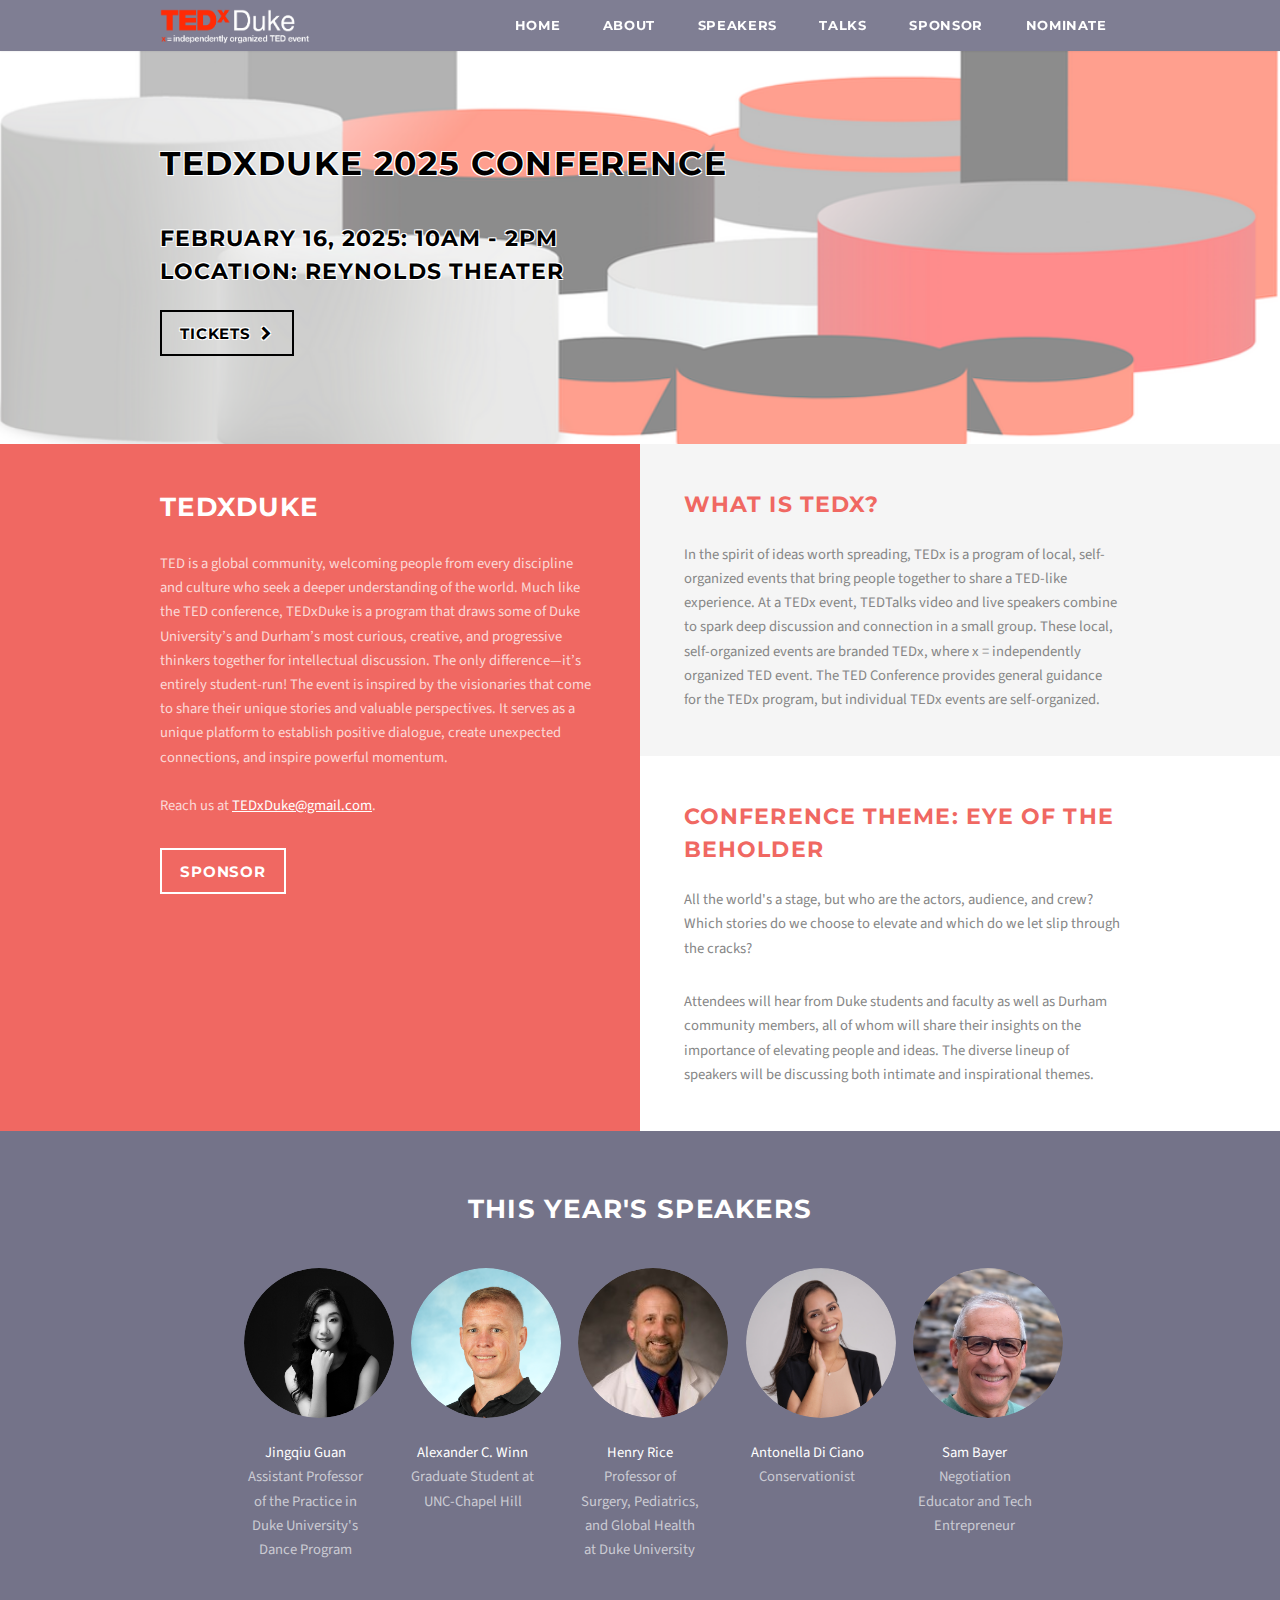
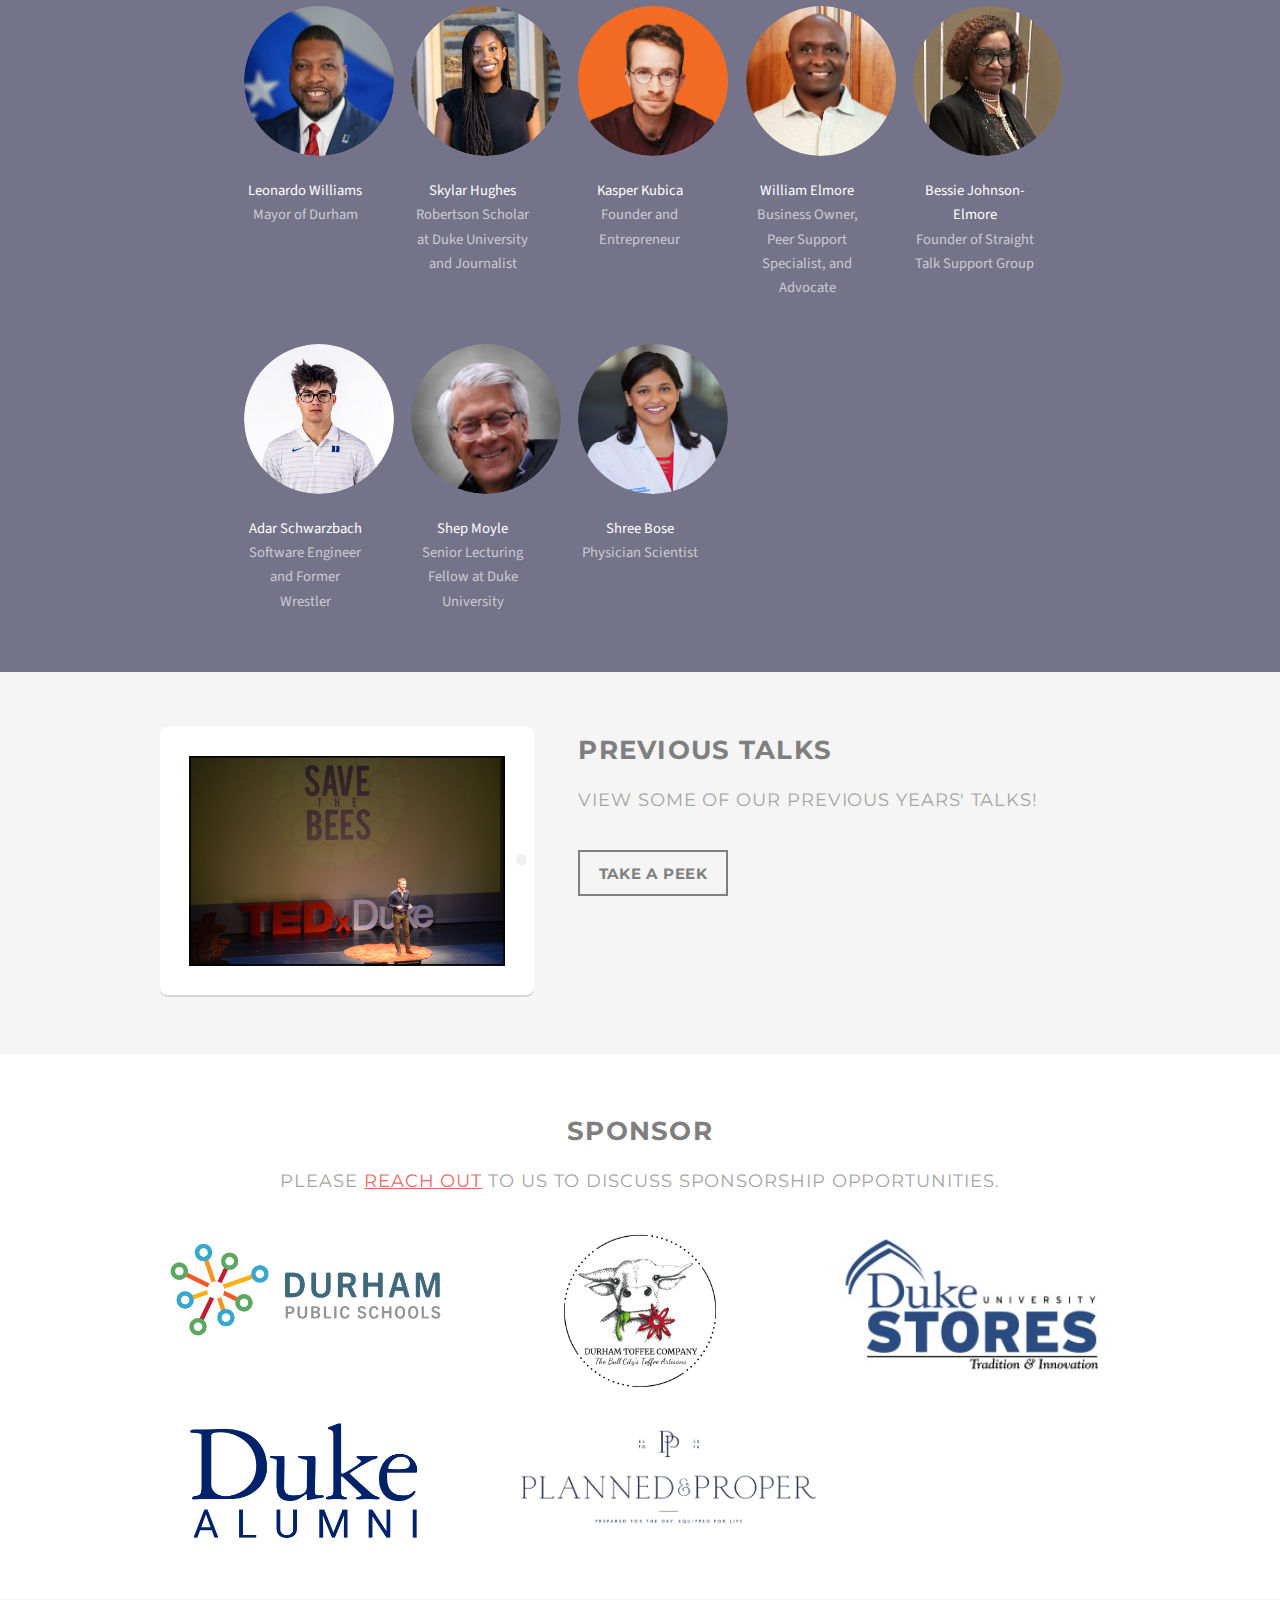
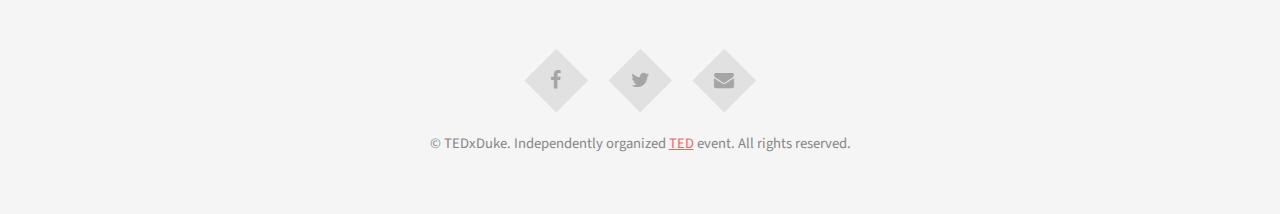
<file: index.html>
<!DOCTYPE HTML>
<!--
	Scalar by Pixelarity
	pixelarity.com | hello@pixelarity.com
	License: pixelarity.com/license
-->
<html>
	<head>
		<title>TEDxDuke: 2025</title>
		<meta charset="utf-8" />
		<meta name="viewport" content="width=device-width, initial-scale=1" />
		<meta property="og:title" content="TEDxDuke: 2025"/>
		<meta property="og:image" content="http://tedxduke.com/images/og-logo.png"/>
		<meta property="og:description" content="TEDxDuke is a program that draws some of Duke University’s and Durham’s most curious, creative, and progressive thinkers together for intellectual discussion."/>
		<!--[if lte IE 8]><script src="assets/js/ie/html5shiv.js"></script><![endif]-->
		<link rel="stylesheet" href="assets/css/main.css" />
		<!--[if lte IE 8]><link rel="stylesheet" href="assets/css/ie8.css" /><![endif]-->
	</head>
	
	<!-- Google tag (gtag.js) -->
	<script async src="https://www.googletagmanager.com/gtag/js?id=G-JPTRLWNTEF"></script>
	<script>
	window.dataLayer = window.dataLayer || [];
	function gtag(){dataLayer.push(arguments);}
	gtag('js', new Date());

	gtag('config', 'G-JPTRLWNTEF');
	</script>
	<!-- End Google tag (gtag.js) -->

	<body class="landing">

		<!-- Header -->
			<header id="header">
				<div class="container">
					<a href="#banner"><img src="images/logo-white.png" width="150em" height="35em" style="margin-top: .6em"/></a>
					<nav id="nav">
						<ul>
							<li><a href="#banner">Home</a></li>
							<li><a href="#one">About</a></li>
							<li><a href="#two">Speakers</a></li>
							<li><a href="#three">Talks</a></li>
							<li><a href="#four">Sponsor</a></li>
							<li><a href="nominate.html">Nominate</a></li>
						</ul>
					</nav>
				</div>
			</header>

		<!-- Page Wrapper -->
			<div id="page-wrapper">

				<!-- Banner -->
					<section id="banner">
						<div class="container">
							<header>
								<h2>TedxDuke 2025 Conference</h2>
								<h3>February 16, 2025: 10am - 2pm
								<br>
								Location: Reynolds Theater</h3>
							</header>
							<ul class="actions">
								<!-- <li><a target="_blank" class="button icon icon-after">Get Tickets!</a></li> -->
								<!-- <li><a href="program/TEDxDuke Program 2022.pdf" target="_blank" class="button icon icon-after">View Program</a></li> -->
								<li><a href="register.html" target="_blank" class="button icon icon-after fa-chevron-right">Tickets</a></li>
							</ul>
							<ul class="actions">
								<!-- <li><a href="https://tinyurl.com/4vrr9hke" target="_blank" class="button icon icon-after">Conference Program</a></li> -->
								<!-- <li><a href="program/TEDxDuke Program 2022.pdf" target="_blank" class="button icon icon-after">View Program</a></li> -->
								<!-- <li><a href="register.html" target="_blank" class="button icon icon-after fa-chevron-right">Tickets</a></li> -->
							</ul>
						</div>
					</section>

				<!-- One -->
					<section id="one" class="wrapper style1 split">
						<div class="container">
							<div class="primary">
								<h2>TEDxDuke</h2>
								<p>TED is a global community, welcoming people from every discipline and culture who seek a deeper understanding of the world. Much like the TED conference, TEDxDuke is a program that draws some of Duke University’s and Durham’s most curious, creative, and progressive thinkers together for intellectual discussion. The only difference—it’s entirely student-run! The event is inspired by the visionaries that come to share their unique stories and valuable perspectives. It serves as a unique platform to establish positive dialogue, create unexpected connections, and inspire powerful momentum.
								<br><br>
								Reach us at <a style="color: white" href="mailto:TEDxDuke@gmail.com">TEDxDuke@gmail.com</a>.</p>
								<ul class="actions">
									<!-- <li><a href="register.html" target="_blank" class="button">Ticket Releasing Soon!</a></li> -->
									<!-- <li><a target="_blank" class="button">Tickets Soon</a></li> -->
									<li><a href="#four" class="button">Sponsor</a></li>
								</ul>
							</div>
							<div class="secondary">
								<section>
									<h3>What is TEDx?</h3>
									<p>In the spirit of ideas worth spreading, TEDx is a program of local, self-organized events that bring people together to share a TED-like experience. At a TEDx event, TEDTalks video and live speakers combine to spark deep discussion and connection in a small group. These local, self-organized events are branded TEDx, where x = independently organized TED event. The TED Conference provides general guidance for the TEDx program, but individual TEDx events are self-organized.</p>
								</section>
								<section>
									<h3>Conference Theme: Eye of the Beholder</h3>
									<p> All the world's a stage, but who are the actors, audience, and crew? Which stories do we choose to elevate and which do we let slip through the cracks?</p>
										 <p>Attendees will hear from Duke students and faculty as well as Durham community members, all of whom will share their insights on the importance of elevating people and ideas. The diverse lineup of speakers will be discussing both intimate and inspirational themes.</p>
										 <p> </p>
								</section>
							</div>
						</div>
					</section>

				<!-- Two -->
				<section id="two" class="wrapper style4 special">
					<div class="container">
						<h2>This Year's Speakers</h2>
						<!-- Row One Speakers -->
						<div class="row 200%">
							<div class="1u 12u$(medium)">
								<br>
							</div>
							<div class="2u 12u$(medium)">
								<blockquote class="testimonial">
									<cite>
										<span class="image style2"><img src="images/speakers_2025/jingqiu_guan.jpg" alt="" /></span>
										<span class="name">Jingqiu Guan</span>
										<span class="title">Assistant Professor of the Practice in Duke University's Dance Program</span>
									</cite>
								</blockquote>
							</div>
							<div class="2u 12u$(medium)">
								<blockquote class="testimonial">
									<cite>
										<span class="image style2"><img src="images/speakers_2025/alexander_c_winn.jpg" alt="" /></span>
										<span class="name">Alexander C. Winn </span>
										<span class="title">Graduate Student at UNC-Chapel Hill</span>
									</cite>
								</blockquote>
							</div>
							<div class="2u 12u$(medium)">
								<blockquote class="testimonial">
									<cite>
										<span class="image style2"><img src="images/speakers_2025/henry_rice.jpg" alt="" /></span>
										<span class="name">Henry Rice</span>
										<span class="title">Professor of Surgery, Pediatrics, and Global Health at Duke University</span>
									</cite>
								</blockquote>
							</div>
							<div class="2u 12u$(medium)">
								<blockquote class="testimonial">
									<cite>
										<span class="image style2"><img src="images/speakers_2025/antonella_di_ciano.jpg" alt="" /></span>
										<span class="name">Antonella Di Ciano</span>
										<span class="title">Conservationist</span>
									</cite>
								</blockquote>
							</div>
							<div class="2u 12u$(medium)">
								<blockquote class="testimonial">
									<cite>
										<span class="image style2"><img src="images/speakers_2025/sam_bayer.jpg" alt="" /></span>
										<span class="name">Sam Bayer </span>
										<span class="title">Negotiation Educator and Tech Entrepreneur</span>
									</cite>
								</blockquote>
							</div>
							<div class="1u 12u$(medium)">
								<br>
							</div>
						</div>
						<!-- Row Two Speakers -->
						<div class="row 200%">
							<div class="1u 12u$(medium)">
								<br>
							</div>
			
							<div class="2u 12u$(medium)">
								<blockquote class="testimonial">
									<cite>
										<span class="image style2"><img src="images/speakers_2025/leo_williams.jpg" alt="" /></span>
										<span class="name">Leonardo Williams</span>
										<span class="title">Mayor of Durham</span>
									</cite>
								</blockquote>
							</div>
							
							<div class="2u 12u$(medium)">
								<blockquote class="testimonial">
									<cite>
										<span class="image style2"><img src="images/speakers_2025/skylar_hughes.jpg" alt="" /></span>
										<span class="name">Skylar Hughes</span>
										<span class="title">Robertson Scholar at Duke University and Journalist</span>
									</cite>
								</blockquote>
							</div>
							<div class="2u 12u$(medium)">
								<blockquote class="testimonial">
									<cite>
										<span class="image style2"><img src="images/speakers_2025/kasper_kubica.jpg" alt="" /></span>
										<span class="name">Kasper Kubica</span>
										<span class="title">Founder and Entrepreneur</span>
									</cite>
								</blockquote>
							</div>
							<div class="2u 12u$(medium)">
								<blockquote class="testimonial">
									<cite>
										<span class="image style2"><img src="images/speakers_2025/william_elmore.jpg" alt="" /></span>
										<span class="name">William Elmore
										</span>
										<span class="title">Business Owner, Peer Support Specialist, and Advocate</span>
									</cite>
								</blockquote>
							</div>
							<div class="2u 12u$(medium)">
								<blockquote class="testimonial">
									<cite>
										<span class="image style2"><img src="images/speakers_2025/bessie_elmore.jpg" alt="" /></span>
										<span class="name">Bessie Johnson-Elmore
										</span>
										<span class="title">Founder of Straight Talk Support Group</span>
									</cite>
								</blockquote>
							</div>
						</div>
							<!-- Row Three Speakers -->
							 
							<div class="row 200%">
								<div class="1u 12u$(medium)">
									<br>
								</div>
								<div class="2u 12u$(medium)">
									<blockquote class="testimonial">
										<cite>
											<span class="image style2"><img src="images/speakers_2025/adar_schwarzbach.jpg" alt="" /></span>
											<span class="name">Adar Schwarzbach</span>
											<span class="title">Software Engineer and Former Wrestler</span>
										</cite>
									</blockquote>
								</div>
								<div class="2u 12u$(medium)">
									<blockquote class="testimonial">
										<cite>
											<span class="image style2"><img src="images/speakers_2025/shep_moyle.jpg" alt="" /></span>
											<span class="name">Shep Moyle</span>
											<span class="title">Senior Lecturing Fellow at Duke University</span>
										</cite>
									</blockquote>
								</div>
								<div class="2u 12u$(medium)">
									<blockquote class="testimonial">
										<cite>
											<span class="image style2"><img src="images/speakers_2025/shree_bose.jpg" alt="" /></span>
											<span class="name">Shree Bose</span>
											<span class="title">Physician Scientist</span>
										</cite>
									</blockquote>
								</div>
								<div class="2u 12u$(medium)">
									<blockquote class="testimonial">
								</div>
								<div class="1u 12u$(medium)">
									<br>
								</div>
	
								<div class="2u 12u$(medium)">
									<blockquote class="testimonial">
								</div>
								<div class="1u 12u$(medium)">
									<br>
								</div>
							</div>
					</div>
				</section>

				<!-- Three -->
					<section id="three" class="wrapper style2">
						<div class="container">
							<div class="row 200%">
								<div class="5u 12u$(medium)">
									<span class="image fit style1"><img src="images/pic01.jpg" alt="" /></span>
								</div>
								<div class="7u$ 12u$(medium)">
									<header>
										<h2>Previous Talks</h2>
										<p>View some of our previous years' talks!</p>
									</header>
									<ul class="actions">
										<li><a href="https://www.youtube.com/user/TEDxTalks/search?query=tedxduke" class="button" target="_blank">Take a Peek</a></li>
									</ul>
								</div>
							</div>
						</div>
					</section>

				<!-- Four -->
					<section id="four" class="wrapper style3 special">
						<div class="container">
							<header>
								<h2>Sponsor</h2>
								<p>Please <a href="mailto:TEDxDuke@gmail.com">reach out</a> to us to discuss sponsorship opportunities.</p>
							</header>
						</div>
						<div class="container">
							<div class="row 200%">
								<div class="4u 12u$(small)">
									<center><span class="image fit" style="width: 100%"><a href="https://www.dpsnc.net/" target="_blank"><img src="images/sponsors/dps.png" /></a></span></center>
								</div>
								<div class="4u 12u$(small)">
									<center><span class="image fit" style="width: 55%"><a href="https://durhamtoffee.com/" target="_blank"><img src="images/sponsors/durham_toffee.png" /></a></span></center>
								</div>
								<div class="4u 12u$(small)">
									<center><span class="image fit" style="width: 100%"><a href="https://www.dukestores.duke.edu/" target="_blank"><img src="images/sponsors/duke-store.jpg" /></a></span></center>
								</div>
							</div>
							<div class="row 200%">
								<div class="4u 12u$(small)">
									<center><span class="image fit" style="width: 80%"><a href="https://alumni.duke.edu/" target="_blank"><img src="images/sponsors/duke_alumni.png" /></a></span></center>
								</div>
								<div class="4u 12u$(small)">
									<center><span class="image fit" style="width: 120%;"><a href="https://www.plannedandproper.com/" target="_blank"><img src="images/sponsors/planned_proper.png" /></a></span></center>
								</div>

							</div>
							
							<!--
							<div class="row 200%">
								<div class="4u 12u$(small)">
									<center><span class="image fit" style="width: 100%"><a href="https://www.madhatterbakeshop.com" target="_blank"><img src="images/sponsors/mad-hatters.png" /></a></span></center>
								</div>
								<div class="4u 12u$(small)">
									<center><span class="image fit" style="width: 100%"><a href="http://www.dukestudentgovernment.org" target="_blank"><img src="images/sponsors/dsg.png" /></a></span></center>
								</div>
								<div class="4u 12u$(small)">
									<center><span class="image fit" style="width: 100%"><a href="https://www.saladelia.com/" target="_blank"><img src="images/sponsors/saladelia_w.png" /></a></span></center>
								</div>
							</div>
							<div class="row 200%">
								<div class="4u 12u$(small)">
									<center><span class="image fit" style="width: 100%"><a href="https://bullcityfairtrade.com/" target="_blank"><img src="images/sponsors/bcft.png" /></a></span></center>
								</div>
								<div class="4u 12u$(small)">
									<center><span class="image fit" style="width: 100%"><a href="https://www
								<div class="6u 12u$(small)">
									<center><span class="image fit" style="width: 100%"><a href="http://colab.duke.edu" target="_blank"><img src="images/sponsors/colab.png" /></a></span></center>
								</div>
								<div class="6u 12u$(small)">
									<center><span class="image fit" style="width: 100%"><a href="http://www.dukestudentgovernment.org" target="_blank"><img src="images/sponsors/dsg.png" /></a></span></center>
								</div> -->
								<!-- div class="6u 12u$(small)">
									<center><span class="image fit" style="width: 50%"><a href="https://www.duckdonuts.com/" target="_blank"><img src="images/sponsors/duck-donuts.jpg" /></a></span></center>
								</div>
							</div>
							<div class="row 200%">
								<div class="4u 12u$(small)">
									<center><span class="image fit" style="width: 100%"><a href="http://www.saladelia.com/home/" target="_blank"><img src="images/sponsors/saladelia.png" /></a></span></center>
								</div>
								<div class="4u 12u$(small)">
									<center><span class="image fit" style="width: 100%"><a href="https://www.madhatterbakeshop.com" target="_blank"><img src="images/sponsors/mad-hatters.png" /></a></span></center>
								</div>
								<div class="4u 12u$(small)">
									<center><span class="image fit" style="width: 100%"><a href="https://www.dukestores.duke.edu/" target="_blank"><img src="images/sponsors/duke-store.jpg" /></a></span></center>
								</div>
							</div>
						</div>
						<div class="container">
							<div class="row 200%">
								<div class="4u 12u$(small)">
									<section class="tree first">
										<span class="icon major fa-coffee"></span>
										<h3>Recruiting</h3>
										<p>Interact with potential hires, including the brightest students from across the country.</p>
									</section>
								</div>
								<div class="4u 12u$(small)">
									<section class="tree">
										<span class="icon major fa-mobile-phone"></span>
										<h3>Increase Awareness</h3>
										<p>Increase awareness of your company's brand, product, or service among students.</p>
									</section>
								</div>
								<div class="4u$ 12u$(small)">
									<section class="tree last">
										<span class="icon major fa-thumbs-up"></span>
										<h3>Social Good</h3>
										<p>Promote your company's social image and help build the future.</p>
									</section>
								</div>
							</div>
						</div -->
					</section>

				<!-- Footer -->
					<footer id="footer">
						<ul class="major-icons">
							<li><a href="https://www.facebook.com/tedxduke" class="icon fa-facebook"><span class="label">Facebook</span></a></li>
							<li><a href="https://twitter.com/TEDxDuke" class="icon fa-twitter"><span class="label">Twitter</span></a></li>
							<li><a href="mailto:TEDxDuke@gmail.com" class="icon fa-envelope"><span class="label">Email</span></a></li>
						</ul>
						<p class="copyright">&copy; TEDxDuke. Independently organized <a href="https://www.ted.com" target="_blank">TED</a> event. All rights reserved.</p>
					</footer>

			</div>

		<!-- Scripts -->
			<script src="assets/js/jquery.min.js"></script>
			<script src="assets/js/jquery.dropotron.min.js"></script>
			<script src="assets/js/skel.min.js"></script>
			<script src="assets/js/util.js"></script>
			<!--[if lte IE 8]><script src="assets/js/ie/respond.min.js"></script><![endif]-->
			<script src="assets/js/main.js"></script>

	</body>
</html>
</file>
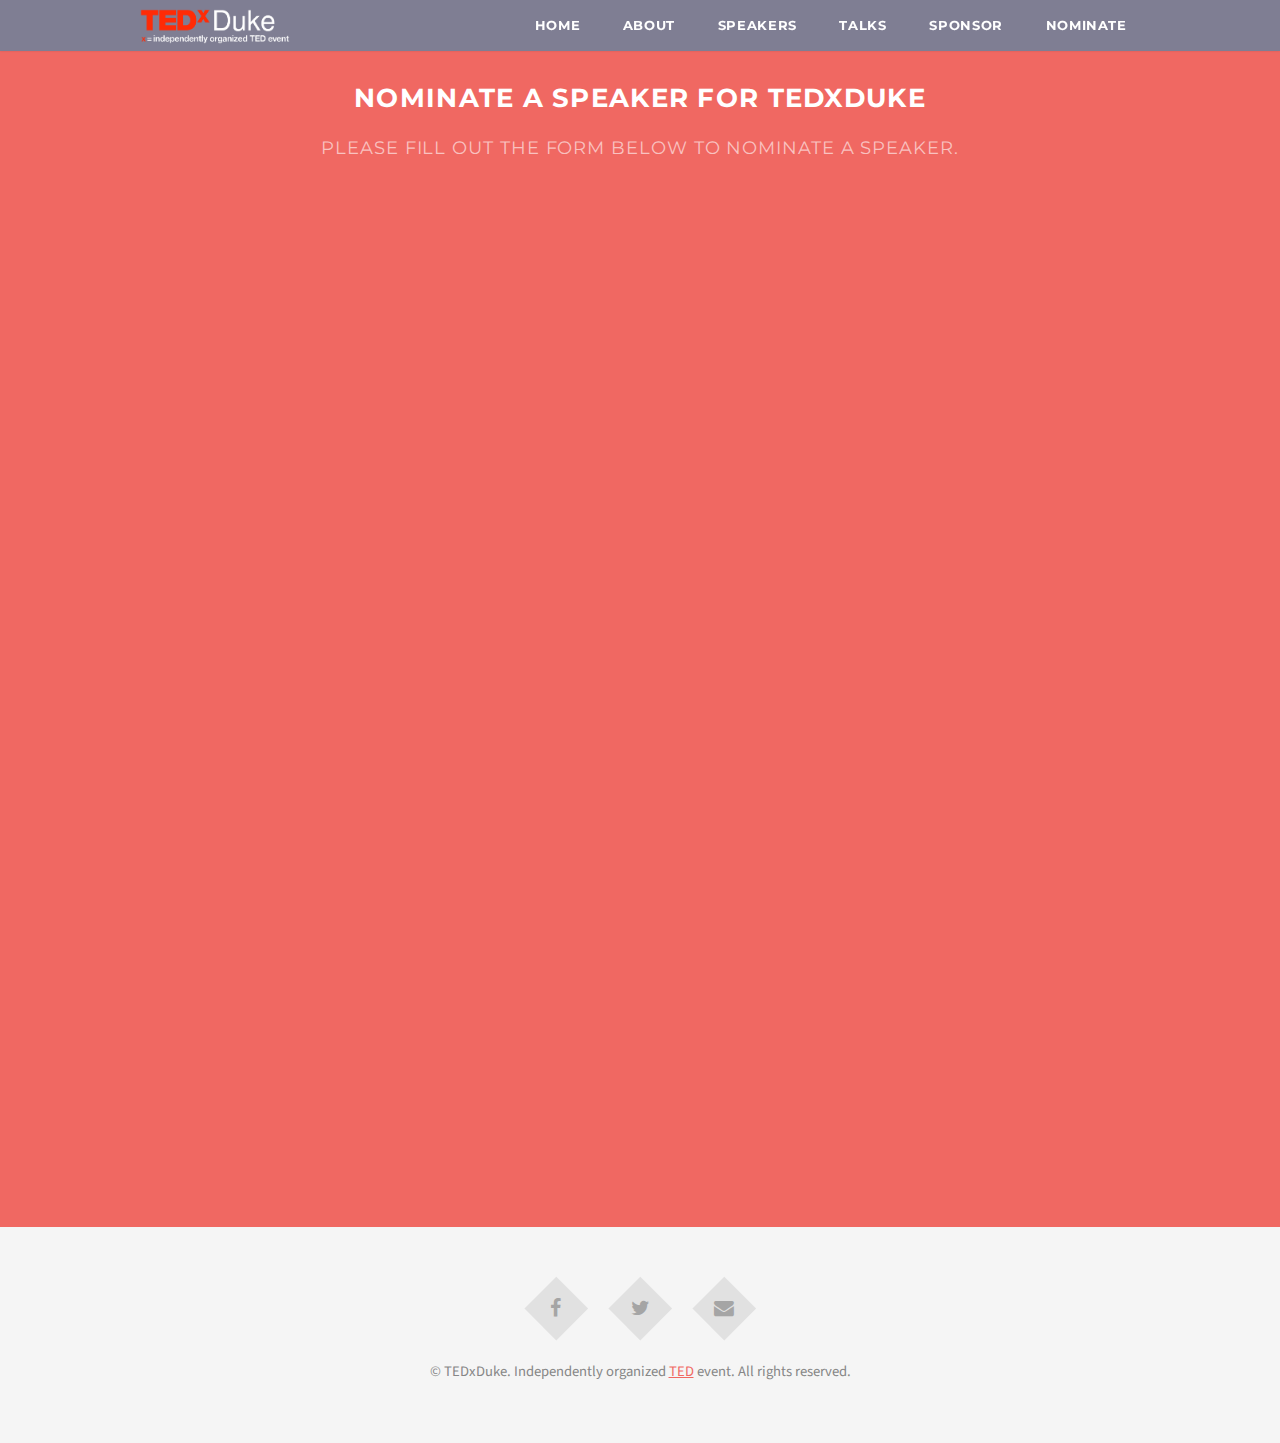
<file: nominate.html>
<!DOCTYPE HTML>
<html>
<head>
    <title>Nomination - TEDxDuke</title>
    <meta charset="utf-8" />
    <meta name="viewport" content="width=device-width, initial-scale=1" />
    <link rel="stylesheet" href="assets/css/main.css" />
    <style>
        .content {
            display: flex;
            flex-direction: column;
            justify-content: center;
            align-items: center;
            text-align: center;
            margin-top: 20px;
            width: 100%;
            max-width: 1200px
        }
        
        .content iframe {
            width: 100%;
            max-width: 1000px; 
            height: 1000px; 
            border: none;
        }
        .container {
            width: 100%;
            max-width: 1000px;
        }
    </style>
</head>

<!-- Google tag (gtag.js) -->
<script async src="https://www.googletagmanager.com/gtag/js?id=G-JPTRLWNTEF"></script>
<script>
  window.dataLayer = window.dataLayer || [];
  function gtag(){dataLayer.push(arguments);}
  gtag('js', new Date());

  gtag('config', 'G-JPTRLWNTEF');
</script>
<!-- End Google tag (gtag.js) -->

<body class="landing">
    <!-- Header -->
    <header id="header">
        <div class="container">
            <a href="index.html"><img src="images/logo-white.png" width="150em" height="35em" style="margin-top: .6em"/></a>
            <nav id="nav">
                <ul>
                    <li><a href="index.html#banner">Home</a></li>
                    <li><a href="index.html#one">About</a></li>
                    <li><a href="index.html#two">Speakers</a></li>
                    <li><a href="index.html#three">Talks</a></li>
                    <li><a href="index.html#four">Sponsor</a></li>
                    <li><a href="nominate.html">Nominate</a></li>
                </ul>
            </nav>
        </div>
    </header>

    <!-- Main Content -->
    <section id="main" class="wrapper style1">
        <div class="container">
            <div class="content">
                <header>
                    <h2>Nominate a Speaker for TEDxDuke</h2>
                    <p>Please fill out the form below to nominate a speaker.</p>
                </header>
                <iframe src="https://docs.google.com/forms/d/e/1FAIpQLSc4IekcFs9iMg9sTwKWRWeMWBINhD8RmLlZO2Lj1bf7qn34yw/viewform?embedded=true" width="1000" height="3116" frameborder="0" marginheight="0" marginwidth="0">Loading…</iframe>
            </div>
        </div>
    </section>

    <!-- Footer -->
    <footer id="footer">
        <ul class="major-icons">
            <li><a href="https://www.facebook.com/tedxduke" class="icon fa-facebook"><span class="label">Facebook</span></a></li>
            <li><a href="https://twitter.com/TEDxDuke" class="icon fa-twitter"><span class="label">Twitter</span></a></li>
            <li><a href="mailto:TEDxDuke@gmail.com" class="icon fa-envelope"><span class="label">Email</span></a></li>
        </ul>
        <p class="copyright">&copy; TEDxDuke. Independently organized <a href="https://www.ted.com" target="_blank">TED</a> event. All rights reserved.</p>
    </footer>

    <!-- Scripts -->
    <script src="assets/js/jquery.min.js"></script>
    <script src="assets/js/jquery.dropotron.min.js"></script>
    <script src="assets/js/skel.min.js"></script>
    <script src="assets/js/util.js"></script>
    <script src="assets/js/main.js"></script>
</body>
</html>
</file>
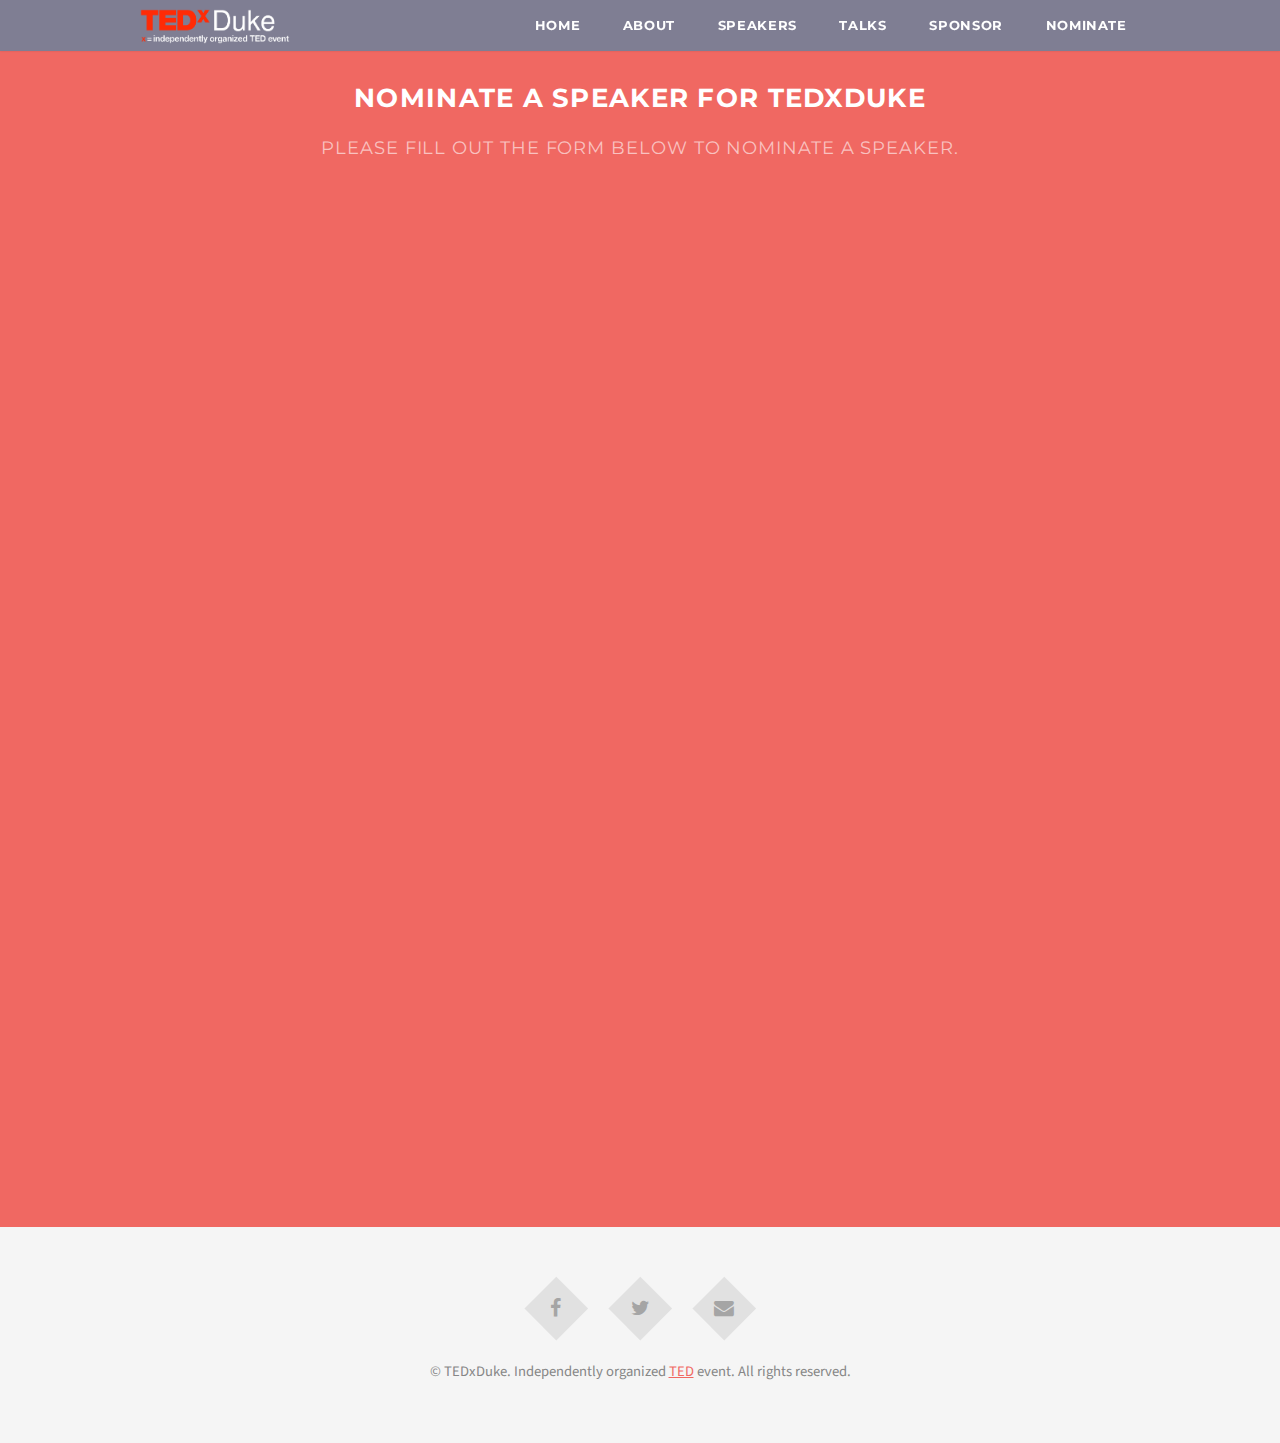
<file: nomination.html>
<!DOCTYPE HTML>
<html>
<head>
    <title>Nomination - TEDxDuke</title>
    <meta charset="utf-8" />
    <meta name="viewport" content="width=device-width, initial-scale=1" />
    <link rel="stylesheet" href="assets/css/main.css" />
    <style>
        .content {
            display: flex;
            flex-direction: column;
            justify-content: center;
            align-items: center;
            text-align: center;
            margin-top: 20px;
            width: 100%;
            max-width: 1200px
        }
        
        .content iframe {
            width: 100%;
            max-width: 1000px; 
            height: 1000px; 
            border: none;
        }
        .container {
            width: 100%;
            max-width: 1000px;
        }
    </style>
</head>
<body class="landing">
    <!-- Header -->
    <header id="header">
        <div class="container">
            <a href="index.html"><img src="images/logo-white.png" width="150em" height="35em" style="margin-top: .6em"/></a>
            <nav id="nav">
                <ul>
                    <li><a href="index.html#banner">Home</a></li>
                    <li><a href="index.html#one">About</a></li>
                    <li><a href="index.html#two">Speakers</a></li>
                    <li><a href="index.html#three">Talks</a></li>
                    <li><a href="index.html#four">Sponsor</a></li>
                    <li><a href="nomination.html">Nominate</a></li>
                </ul>
            </nav>
        </div>
    </header>

    <!-- Main Content -->
    <section id="main" class="wrapper style1">
        <div class="container">
            <div class="content">
                <header>
                    <h2>Nominate a Speaker for TEDxDuke</h2>
                    <p>Please fill out the form below to nominate a speaker.</p>
                </header>
                <iframe src="https://docs.google.com/forms/d/e/1FAIpQLSc4IekcFs9iMg9sTwKWRWeMWBINhD8RmLlZO2Lj1bf7qn34yw/viewform?embedded=true" width="1000" height="3116" frameborder="0" marginheight="0" marginwidth="0">Loading…</iframe>
            </div>
        </div>
    </section>

    <!-- Footer -->
    <footer id="footer">
        <ul class="major-icons">
            <li><a href="https://www.facebook.com/tedxduke" class="icon fa-facebook"><span class="label">Facebook</span></a></li>
            <li><a href="https://twitter.com/TEDxDuke" class="icon fa-twitter"><span class="label">Twitter</span></a></li>
            <li><a href="mailto:TEDxDuke@gmail.com" class="icon fa-envelope"><span class="label">Email</span></a></li>
        </ul>
        <p class="copyright">&copy; TEDxDuke. Independently organized <a href="https://www.ted.com" target="_blank">TED</a> event. All rights reserved.</p>
    </footer>

    <!-- Scripts -->
    <script src="assets/js/jquery.min.js"></script>
    <script src="assets/js/jquery.dropotron.min.js"></script>
    <script src="assets/js/skel.min.js"></script>
    <script src="assets/js/util.js"></script>
    <script src="assets/js/main.js"></script>
</body>
</html>
</file>
<file: assets/css/ie8.css>
/*
	Scalar by Pixelarity
	pixelarity.com | hello@pixelarity.com
	License: pixelarity.com/license
*/

/* Basic */

	hr {
		border-bottom: solid 2px #ddd;
	}

	blockquote {
		border-left: solid 4px #ddd;
	}

		blockquote.testimonial p {
			background: #333 !important;
		}

			blockquote.testimonial p:after {
				border-top: solid 1em #333 !important;
			}

	code {
		background: #eee;
		border: solid 1px #ddd;
	}

/* Section/Article */

	header.major:after {
		background: #ddd;
	}

/* Form */

	input[type="text"],
	input[type="password"],
	input[type="email"],
	select,
	textarea {
		border: solid 1px #ddd;
	}

	.select-wrapper:before {
		color: #ddd;
	}

	input[type="text"],
	input[type="password"],
	input[type="email"] {
		line-height: 2.75em;
	}

	input[type="checkbox"],
	input[type="radio"] {
		font-size: 3em;
	}

		input[type="checkbox"] + label:before,
		input[type="radio"] + label:before {
			display: none;
		}

/* Box */

	.box {
		border: solid 1px #ddd;
	}

/* List */

	ul.alt li {
		border-top: solid 1px #ddd;
	}

/* Table */

	.table-wrapper {
		-webkit-overflow-scrolling: touch;
		overflow-x: auto;
	}

	table tbody tr {
		border: solid 1px #ddd;
		border-left: 0;
		border-right: 0;
	}

	table thead {
		border-bottom: solid 2px #ddd;
	}

	table tfoot {
		border-top: solid 2px #ddd;
	}

	table.alt tbody tr td {
		border: solid 1px #ddd;
		border-left-width: 0;
		border-top-width: 0;
	}

/* Feature */

	.feature:before {
		background: #ddd;
	}

/* Tree */

	.tree {
		margin: 0;
		padding: 0;
	}

		.tree:before, .tree:after {
			display: none;
		}

/* Wrapper */

	.wrapper.split .secondary > section.even:before {
		background: #ffffff;
	}

	.wrapper.split .secondary > section.odd:before {
		background: #f5f5f5;
	}

/* Banner */

	#banner {
		-ms-behavior: url("assets/js/ie/backgroundsize.min.htc");
	}

/* Footer */

	#footer .icon:after {
		background-color: #ddd;
	}
</file>
<file: assets/css/main.css>
@import url("font-awesome.min.css");
@import url("https://fonts.googleapis.com/css?family=Montserrat:400,700|Source+Sans+Pro:400,600,400italic,600italic");

/*
	Scalar by Pixelarity
	pixelarity.com | hello@pixelarity.com
	License: pixelarity.com/license
*/

/* Reset */

	html, body, div, span, applet, object, iframe, h1, h2, h3, h4, h5, h6, p, blockquote, pre, a, abbr, acronym, address, big, cite, code, del, dfn, em, img, ins, kbd, q, s, samp, small, strike, strong, sub, sup, tt, var, b, u, i, center, dl, dt, dd, ol, ul, li, fieldset, form, label, legend, table, caption, tbody, tfoot, thead, tr, th, td, article, aside, canvas, details, embed, figure, figcaption, footer, header, hgroup, menu, nav, output, ruby, section, summary, time, mark, audio, video {
		margin: 0;
		padding: 0;
		border: 0;
		font-size: 100%;
		font: inherit;
		vertical-align: baseline;
	}

	article, aside, details, figcaption, figure, footer, header, hgroup, menu, nav, section {
		display: block;
	}

	body {
		line-height: 1;
	}

	ol, ul {
		list-style: none;
	}

	blockquote, q {
		quotes: none;
	}

	blockquote:before, blockquote:after, q:before, q:after {
		content: '';
		content: none;
	}

	table {
		border-collapse: collapse;
		border-spacing: 0;
	}

	body {
		-webkit-text-size-adjust: none;
	}

/* Box Model */

	*, *:before, *:after {
		-moz-box-sizing: border-box;
		-webkit-box-sizing: border-box;
		box-sizing: border-box;
	}

/* Containers */

	.container {
		margin-left: auto;
		margin-right: auto;
	}

	.container.\31 25\25 {
		width: 100%;
		max-width: 1750px;
		min-width: 1400px;
	}

	.container.\37 5\25 {
		width: 1050px;
	}

	.container.\35 0\25 {
		width: 700px;
	}

	.container.\32 5\25 {
		width: 350px;
	}

	.container {
		width: 1400px;
	}

	@media screen and (max-width: 1680px) {

		.container.\31 25\25 {
			width: 100%;
			max-width: 1500px;
			min-width: 1200px;
		}

		.container.\37 5\25 {
			width: 900px;
		}

		.container.\35 0\25 {
			width: 600px;
		}

		.container.\32 5\25 {
			width: 300px;
		}

		.container {
			width: 1200px;
		}

	}

	@media screen and (max-width: 1280px) {

		.container.\31 25\25 {
			width: 100%;
			max-width: 1200px;
			min-width: 960px;
		}

		.container.\37 5\25 {
			width: 720px;
		}

		.container.\35 0\25 {
			width: 480px;
		}

		.container.\32 5\25 {
			width: 240px;
		}

		.container {
			width: 960px;
		}

	}

	@media screen and (max-width: 980px) {

		.container.\31 25\25 {
			width: 100%;
			max-width: 112.5%;
			min-width: 90%;
		}

		.container.\37 5\25 {
			width: 67.5%;
		}

		.container.\35 0\25 {
			width: 45%;
		}

		.container.\32 5\25 {
			width: 22.5%;
		}

		.container {
			width: 90%;
		}

	}

	@media screen and (max-width: 736px) {

		.container.\31 25\25 {
			width: 100%;
			max-width: 112.5%;
			min-width: 90%;
		}

		.container.\37 5\25 {
			width: 67.5%;
		}

		.container.\35 0\25 {
			width: 45%;
		}

		.container.\32 5\25 {
			width: 22.5%;
		}

		.container {
			width: 90% !important;
		}

	}

	@media screen and (max-width: 480px) {

		.container.\31 25\25 {
			width: 100%;
			max-width: 112.5%;
			min-width: 90%;
		}

		.container.\37 5\25 {
			width: 67.5%;
		}

		.container.\35 0\25 {
			width: 45%;
		}

		.container.\32 5\25 {
			width: 22.5%;
		}

		.container {
			width: 90% !important;
		}

	}

/* Grid */

	.row {
		border-bottom: solid 1px transparent;
		-moz-box-sizing: border-box;
		-webkit-box-sizing: border-box;
		box-sizing: border-box;
	}

	.row > * {
		float: left;
		-moz-box-sizing: border-box;
		-webkit-box-sizing: border-box;
		box-sizing: border-box;
	}

	.row:after, .row:before {
		content: '';
		display: block;
		clear: both;
		height: 0;
	}

	.row.uniform > * > :first-child {
		margin-top: 0;
	}

	.row.uniform > * > :last-child {
		margin-bottom: 0;
	}

	.row.\30 \25 > * {
		padding: 0 0 0 0em;
	}

	.row.\30 \25 {
		margin: 0 0 -1px 0em;
	}

	.row.uniform.\30 \25 > * {
		padding: 0em 0 0 0em;
	}

	.row.uniform.\30 \25 {
		margin: 0em 0 -1px 0em;
	}

	.row > * {
		padding: 0 0 0 2em;
	}

	.row {
		margin: 0 0 -1px -2em;
	}

	.row.uniform > * {
		padding: 2em 0 0 2em;
	}

	.row.uniform {
		margin: -2em 0 -1px -2em;
	}

	.row.\32 00\25 > * {
		padding: 0 0 0 4em;
	}

	.row.\32 00\25 {
		margin: 0 0 -1px -4em;
	}

	.row.uniform.\32 00\25 > * {
		padding: 4em 0 0 4em;
	}

	.row.uniform.\32 00\25 {
		margin: -4em 0 -1px -4em;
	}

	.row.\31 50\25 > * {
		padding: 0 0 0 3em;
	}

	.row.\31 50\25 {
		margin: 0 0 -1px -3em;
	}

	.row.uniform.\31 50\25 > * {
		padding: 3em 0 0 3em;
	}

	.row.uniform.\31 50\25 {
		margin: -3em 0 -1px -3em;
	}

	.row.\35 0\25 > * {
		padding: 0 0 0 1em;
	}

	.row.\35 0\25 {
		margin: 0 0 -1px -1em;
	}

	.row.uniform.\35 0\25 > * {
		padding: 1em 0 0 1em;
	}

	.row.uniform.\35 0\25 {
		margin: -1em 0 -1px -1em;
	}

	.row.\32 5\25 > * {
		padding: 0 0 0 0.5em;
	}

	.row.\32 5\25 {
		margin: 0 0 -1px -0.5em;
	}

	.row.uniform.\32 5\25 > * {
		padding: 0.5em 0 0 0.5em;
	}

	.row.uniform.\32 5\25 {
		margin: -0.5em 0 -1px -0.5em;
	}

	.\31 2u, .\31 2u\24 {
		width: 100%;
		clear: none;
		margin-left: 0;
	}

	.\31 1u, .\31 1u\24 {
		width: 91.6666666667%;
		clear: none;
		margin-left: 0;
	}

	.\31 0u, .\31 0u\24 {
		width: 83.3333333333%;
		clear: none;
		margin-left: 0;
	}

	.\39 u, .\39 u\24 {
		width: 75%;
		clear: none;
		margin-left: 0;
	}

	.\38 u, .\38 u\24 {
		width: 66.6666666667%;
		clear: none;
		margin-left: 0;
	}

	.\37 u, .\37 u\24 {
		width: 58.3333333333%;
		clear: none;
		margin-left: 0;
	}

	.\36 u, .\36 u\24 {
		width: 50%;
		clear: none;
		margin-left: 0;
	}

	.\35 u, .\35 u\24 {
		width: 41.6666666667%;
		clear: none;
		margin-left: 0;
	}

	.\34 u, .\34 u\24 {
		width: 33.3333333333%;
		clear: none;
		margin-left: 0;
	}

	.\33 u, .\33 u\24 {
		width: 25%;
		clear: none;
		margin-left: 0;
	}

	.\32 u, .\32 u\24 {
		width: 16.6666666667%;
		clear: none;
		margin-left: 0;
	}

	.\31 u, .\31 u\24 {
		width: 8.3333333333%;
		clear: none;
		margin-left: 0;
	}

	.\31 2u\24 + *,
	.\31 1u\24 + *,
	.\31 0u\24 + *,
	.\39 u\24 + *,
	.\38 u\24 + *,
	.\37 u\24 + *,
	.\36 u\24 + *,
	.\35 u\24 + *,
	.\34 u\24 + *,
	.\33 u\24 + *,
	.\32 u\24 + *,
	.\31 u\24 + * {
		clear: left;
	}

	.\-11u {
		margin-left: 91.66667%;
	}

	.\-10u {
		margin-left: 83.33333%;
	}

	.\-9u {
		margin-left: 75%;
	}

	.\-8u {
		margin-left: 66.66667%;
	}

	.\-7u {
		margin-left: 58.33333%;
	}

	.\-6u {
		margin-left: 50%;
	}

	.\-5u {
		margin-left: 41.66667%;
	}

	.\-4u {
		margin-left: 33.33333%;
	}

	.\-3u {
		margin-left: 25%;
	}

	.\-2u {
		margin-left: 16.66667%;
	}

	.\-1u {
		margin-left: 8.33333%;
	}

	@media screen and (max-width: 1680px) {

		.row > * {
			padding: 0 0 0 2em;
		}

		.row {
			margin: 0 0 -1px -2em;
		}

		.row.uniform > * {
			padding: 2em 0 0 2em;
		}

		.row.uniform {
			margin: -2em 0 -1px -2em;
		}

		.row.\32 00\25 > * {
			padding: 0 0 0 4em;
		}

		.row.\32 00\25 {
			margin: 0 0 -1px -4em;
		}

		.row.uniform.\32 00\25 > * {
			padding: 4em 0 0 4em;
		}

		.row.uniform.\32 00\25 {
			margin: -4em 0 -1px -4em;
		}

		.row.\31 50\25 > * {
			padding: 0 0 0 3em;
		}

		.row.\31 50\25 {
			margin: 0 0 -1px -3em;
		}

		.row.uniform.\31 50\25 > * {
			padding: 3em 0 0 3em;
		}

		.row.uniform.\31 50\25 {
			margin: -3em 0 -1px -3em;
		}

		.row.\35 0\25 > * {
			padding: 0 0 0 1em;
		}

		.row.\35 0\25 {
			margin: 0 0 -1px -1em;
		}

		.row.uniform.\35 0\25 > * {
			padding: 1em 0 0 1em;
		}

		.row.uniform.\35 0\25 {
			margin: -1em 0 -1px -1em;
		}

		.row.\32 5\25 > * {
			padding: 0 0 0 0.5em;
		}

		.row.\32 5\25 {
			margin: 0 0 -1px -0.5em;
		}

		.row.uniform.\32 5\25 > * {
			padding: 0.5em 0 0 0.5em;
		}

		.row.uniform.\32 5\25 {
			margin: -0.5em 0 -1px -0.5em;
		}

		.\31 2u\28xlarge\29, .\31 2u\24\28xlarge\29 {
			width: 100%;
			clear: none;
			margin-left: 0;
		}

		.\31 1u\28xlarge\29, .\31 1u\24\28xlarge\29 {
			width: 91.6666666667%;
			clear: none;
			margin-left: 0;
		}

		.\31 0u\28xlarge\29, .\31 0u\24\28xlarge\29 {
			width: 83.3333333333%;
			clear: none;
			margin-left: 0;
		}

		.\39 u\28xlarge\29, .\39 u\24\28xlarge\29 {
			width: 75%;
			clear: none;
			margin-left: 0;
		}

		.\38 u\28xlarge\29, .\38 u\24\28xlarge\29 {
			width: 66.6666666667%;
			clear: none;
			margin-left: 0;
		}

		.\37 u\28xlarge\29, .\37 u\24\28xlarge\29 {
			width: 58.3333333333%;
			clear: none;
			margin-left: 0;
		}

		.\36 u\28xlarge\29, .\36 u\24\28xlarge\29 {
			width: 50%;
			clear: none;
			margin-left: 0;
		}

		.\35 u\28xlarge\29, .\35 u\24\28xlarge\29 {
			width: 41.6666666667%;
			clear: none;
			margin-left: 0;
		}

		.\34 u\28xlarge\29, .\34 u\24\28xlarge\29 {
			width: 33.3333333333%;
			clear: none;
			margin-left: 0;
		}

		.\33 u\28xlarge\29, .\33 u\24\28xlarge\29 {
			width: 25%;
			clear: none;
			margin-left: 0;
		}

		.\32 u\28xlarge\29, .\32 u\24\28xlarge\29 {
			width: 16.6666666667%;
			clear: none;
			margin-left: 0;
		}

		.\31 u\28xlarge\29, .\31 u\24\28xlarge\29 {
			width: 8.3333333333%;
			clear: none;
			margin-left: 0;
		}

		.\31 2u\24\28xlarge\29 + *,
		.\31 1u\24\28xlarge\29 + *,
		.\31 0u\24\28xlarge\29 + *,
		.\39 u\24\28xlarge\29 + *,
		.\38 u\24\28xlarge\29 + *,
		.\37 u\24\28xlarge\29 + *,
		.\36 u\24\28xlarge\29 + *,
		.\35 u\24\28xlarge\29 + *,
		.\34 u\24\28xlarge\29 + *,
		.\33 u\24\28xlarge\29 + *,
		.\32 u\24\28xlarge\29 + *,
		.\31 u\24\28xlarge\29 + * {
			clear: left;
		}

		.\-11u\28xlarge\29 {
			margin-left: 91.66667%;
		}

		.\-10u\28xlarge\29 {
			margin-left: 83.33333%;
		}

		.\-9u\28xlarge\29 {
			margin-left: 75%;
		}

		.\-8u\28xlarge\29 {
			margin-left: 66.66667%;
		}

		.\-7u\28xlarge\29 {
			margin-left: 58.33333%;
		}

		.\-6u\28xlarge\29 {
			margin-left: 50%;
		}

		.\-5u\28xlarge\29 {
			margin-left: 41.66667%;
		}

		.\-4u\28xlarge\29 {
			margin-left: 33.33333%;
		}

		.\-3u\28xlarge\29 {
			margin-left: 25%;
		}

		.\-2u\28xlarge\29 {
			margin-left: 16.66667%;
		}

		.\-1u\28xlarge\29 {
			margin-left: 8.33333%;
		}

	}

	@media screen and (max-width: 1280px) {

		.row > * {
			padding: 0 0 0 1.5em;
		}

		.row {
			margin: 0 0 -1px -1.5em;
		}

		.row.uniform > * {
			padding: 1.5em 0 0 1.5em;
		}

		.row.uniform {
			margin: -1.5em 0 -1px -1.5em;
		}

		.row.\32 00\25 > * {
			padding: 0 0 0 3em;
		}

		.row.\32 00\25 {
			margin: 0 0 -1px -3em;
		}

		.row.uniform.\32 00\25 > * {
			padding: 3em 0 0 3em;
		}

		.row.uniform.\32 00\25 {
			margin: -3em 0 -1px -3em;
		}

		.row.\31 50\25 > * {
			padding: 0 0 0 2.25em;
		}

		.row.\31 50\25 {
			margin: 0 0 -1px -2.25em;
		}

		.row.uniform.\31 50\25 > * {
			padding: 2.25em 0 0 2.25em;
		}

		.row.uniform.\31 50\25 {
			margin: -2.25em 0 -1px -2.25em;
		}

		.row.\35 0\25 > * {
			padding: 0 0 0 0.75em;
		}

		.row.\35 0\25 {
			margin: 0 0 -1px -0.75em;
		}

		.row.uniform.\35 0\25 > * {
			padding: 0.75em 0 0 0.75em;
		}

		.row.uniform.\35 0\25 {
			margin: -0.75em 0 -1px -0.75em;
		}

		.row.\32 5\25 > * {
			padding: 0 0 0 0.375em;
		}

		.row.\32 5\25 {
			margin: 0 0 -1px -0.375em;
		}

		.row.uniform.\32 5\25 > * {
			padding: 0.375em 0 0 0.375em;
		}

		.row.uniform.\32 5\25 {
			margin: -0.375em 0 -1px -0.375em;
		}

		.\31 2u\28large\29, .\31 2u\24\28large\29 {
			width: 100%;
			clear: none;
			margin-left: 0;
		}

		.\31 1u\28large\29, .\31 1u\24\28large\29 {
			width: 91.6666666667%;
			clear: none;
			margin-left: 0;
		}

		.\31 0u\28large\29, .\31 0u\24\28large\29 {
			width: 83.3333333333%;
			clear: none;
			margin-left: 0;
		}

		.\39 u\28large\29, .\39 u\24\28large\29 {
			width: 75%;
			clear: none;
			margin-left: 0;
		}

		.\38 u\28large\29, .\38 u\24\28large\29 {
			width: 66.6666666667%;
			clear: none;
			margin-left: 0;
		}

		.\37 u\28large\29, .\37 u\24\28large\29 {
			width: 58.3333333333%;
			clear: none;
			margin-left: 0;
		}

		.\36 u\28large\29, .\36 u\24\28large\29 {
			width: 50%;
			clear: none;
			margin-left: 0;
		}

		.\35 u\28large\29, .\35 u\24\28large\29 {
			width: 41.6666666667%;
			clear: none;
			margin-left: 0;
		}

		.\34 u\28large\29, .\34 u\24\28large\29 {
			width: 33.3333333333%;
			clear: none;
			margin-left: 0;
		}

		.\33 u\28large\29, .\33 u\24\28large\29 {
			width: 25%;
			clear: none;
			margin-left: 0;
		}

		.\32 u\28large\29, .\32 u\24\28large\29 {
			width: 16.6666666667%;
			clear: none;
			margin-left: 0;
		}

		.\31 u\28large\29, .\31 u\24\28large\29 {
			width: 8.3333333333%;
			clear: none;
			margin-left: 0;
		}

		.\31 2u\24\28large\29 + *,
		.\31 1u\24\28large\29 + *,
		.\31 0u\24\28large\29 + *,
		.\39 u\24\28large\29 + *,
		.\38 u\24\28large\29 + *,
		.\37 u\24\28large\29 + *,
		.\36 u\24\28large\29 + *,
		.\35 u\24\28large\29 + *,
		.\34 u\24\28large\29 + *,
		.\33 u\24\28large\29 + *,
		.\32 u\24\28large\29 + *,
		.\31 u\24\28large\29 + * {
			clear: left;
		}

		.\-11u\28large\29 {
			margin-left: 91.66667%;
		}

		.\-10u\28large\29 {
			margin-left: 83.33333%;
		}

		.\-9u\28large\29 {
			margin-left: 75%;
		}

		.\-8u\28large\29 {
			margin-left: 66.66667%;
		}

		.\-7u\28large\29 {
			margin-left: 58.33333%;
		}

		.\-6u\28large\29 {
			margin-left: 50%;
		}

		.\-5u\28large\29 {
			margin-left: 41.66667%;
		}

		.\-4u\28large\29 {
			margin-left: 33.33333%;
		}

		.\-3u\28large\29 {
			margin-left: 25%;
		}

		.\-2u\28large\29 {
			margin-left: 16.66667%;
		}

		.\-1u\28large\29 {
			margin-left: 8.33333%;
		}

	}

	@media screen and (max-width: 980px) {

		.row > * {
			padding: 0 0 0 1.5em;
		}

		.row {
			margin: 0 0 -1px -1.5em;
		}

		.row.uniform > * {
			padding: 1.5em 0 0 1.5em;
		}

		.row.uniform {
			margin: -1.5em 0 -1px -1.5em;
		}

		.row.\32 00\25 > * {
			padding: 0 0 0 3em;
		}

		.row.\32 00\25 {
			margin: 0 0 -1px -3em;
		}

		.row.uniform.\32 00\25 > * {
			padding: 3em 0 0 3em;
		}

		.row.uniform.\32 00\25 {
			margin: -3em 0 -1px -3em;
		}

		.row.\31 50\25 > * {
			padding: 0 0 0 2.25em;
		}

		.row.\31 50\25 {
			margin: 0 0 -1px -2.25em;
		}

		.row.uniform.\31 50\25 > * {
			padding: 2.25em 0 0 2.25em;
		}

		.row.uniform.\31 50\25 {
			margin: -2.25em 0 -1px -2.25em;
		}

		.row.\35 0\25 > * {
			padding: 0 0 0 0.75em;
		}

		.row.\35 0\25 {
			margin: 0 0 -1px -0.75em;
		}

		.row.uniform.\35 0\25 > * {
			padding: 0.75em 0 0 0.75em;
		}

		.row.uniform.\35 0\25 {
			margin: -0.75em 0 -1px -0.75em;
		}

		.row.\32 5\25 > * {
			padding: 0 0 0 0.375em;
		}

		.row.\32 5\25 {
			margin: 0 0 -1px -0.375em;
		}

		.row.uniform.\32 5\25 > * {
			padding: 0.375em 0 0 0.375em;
		}

		.row.uniform.\32 5\25 {
			margin: -0.375em 0 -1px -0.375em;
		}

		.\31 2u\28medium\29, .\31 2u\24\28medium\29 {
			width: 100%;
			clear: none;
			margin-left: 0;
		}

		.\31 1u\28medium\29, .\31 1u\24\28medium\29 {
			width: 91.6666666667%;
			clear: none;
			margin-left: 0;
		}

		.\31 0u\28medium\29, .\31 0u\24\28medium\29 {
			width: 83.3333333333%;
			clear: none;
			margin-left: 0;
		}

		.\39 u\28medium\29, .\39 u\24\28medium\29 {
			width: 75%;
			clear: none;
			margin-left: 0;
		}

		.\38 u\28medium\29, .\38 u\24\28medium\29 {
			width: 66.6666666667%;
			clear: none;
			margin-left: 0;
		}

		.\37 u\28medium\29, .\37 u\24\28medium\29 {
			width: 58.3333333333%;
			clear: none;
			margin-left: 0;
		}

		.\36 u\28medium\29, .\36 u\24\28medium\29 {
			width: 50%;
			clear: none;
			margin-left: 0;
		}

		.\35 u\28medium\29, .\35 u\24\28medium\29 {
			width: 41.6666666667%;
			clear: none;
			margin-left: 0;
		}

		.\34 u\28medium\29, .\34 u\24\28medium\29 {
			width: 33.3333333333%;
			clear: none;
			margin-left: 0;
		}

		.\33 u\28medium\29, .\33 u\24\28medium\29 {
			width: 25%;
			clear: none;
			margin-left: 0;
		}

		.\32 u\28medium\29, .\32 u\24\28medium\29 {
			width: 16.6666666667%;
			clear: none;
			margin-left: 0;
		}

		.\31 u\28medium\29, .\31 u\24\28medium\29 {
			width: 8.3333333333%;
			clear: none;
			margin-left: 0;
		}

		.\31 2u\24\28medium\29 + *,
		.\31 1u\24\28medium\29 + *,
		.\31 0u\24\28medium\29 + *,
		.\39 u\24\28medium\29 + *,
		.\38 u\24\28medium\29 + *,
		.\37 u\24\28medium\29 + *,
		.\36 u\24\28medium\29 + *,
		.\35 u\24\28medium\29 + *,
		.\34 u\24\28medium\29 + *,
		.\33 u\24\28medium\29 + *,
		.\32 u\24\28medium\29 + *,
		.\31 u\24\28medium\29 + * {
			clear: left;
		}

		.\-11u\28medium\29 {
			margin-left: 91.66667%;
		}

		.\-10u\28medium\29 {
			margin-left: 83.33333%;
		}

		.\-9u\28medium\29 {
			margin-left: 75%;
		}

		.\-8u\28medium\29 {
			margin-left: 66.66667%;
		}

		.\-7u\28medium\29 {
			margin-left: 58.33333%;
		}

		.\-6u\28medium\29 {
			margin-left: 50%;
		}

		.\-5u\28medium\29 {
			margin-left: 41.66667%;
		}

		.\-4u\28medium\29 {
			margin-left: 33.33333%;
		}

		.\-3u\28medium\29 {
			margin-left: 25%;
		}

		.\-2u\28medium\29 {
			margin-left: 16.66667%;
		}

		.\-1u\28medium\29 {
			margin-left: 8.33333%;
		}

	}

	@media screen and (max-width: 736px) {

		.row > * {
			padding: 0 0 0 1.5em;
		}

		.row {
			margin: 0 0 -1px -1.5em;
		}

		.row.uniform > * {
			padding: 1.5em 0 0 1.5em;
		}

		.row.uniform {
			margin: -1.5em 0 -1px -1.5em;
		}

		.row.\32 00\25 > * {
			padding: 0 0 0 3em;
		}

		.row.\32 00\25 {
			margin: 0 0 -1px -3em;
		}

		.row.uniform.\32 00\25 > * {
			padding: 3em 0 0 3em;
		}

		.row.uniform.\32 00\25 {
			margin: -3em 0 -1px -3em;
		}

		.row.\31 50\25 > * {
			padding: 0 0 0 2.25em;
		}

		.row.\31 50\25 {
			margin: 0 0 -1px -2.25em;
		}

		.row.uniform.\31 50\25 > * {
			padding: 2.25em 0 0 2.25em;
		}

		.row.uniform.\31 50\25 {
			margin: -2.25em 0 -1px -2.25em;
		}

		.row.\35 0\25 > * {
			padding: 0 0 0 0.75em;
		}

		.row.\35 0\25 {
			margin: 0 0 -1px -0.75em;
		}

		.row.uniform.\35 0\25 > * {
			padding: 0.75em 0 0 0.75em;
		}

		.row.uniform.\35 0\25 {
			margin: -0.75em 0 -1px -0.75em;
		}

		.row.\32 5\25 > * {
			padding: 0 0 0 0.375em;
		}

		.row.\32 5\25 {
			margin: 0 0 -1px -0.375em;
		}

		.row.uniform.\32 5\25 > * {
			padding: 0.375em 0 0 0.375em;
		}

		.row.uniform.\32 5\25 {
			margin: -0.375em 0 -1px -0.375em;
		}

		.\31 2u\28small\29, .\31 2u\24\28small\29 {
			width: 100%;
			clear: none;
			margin-left: 0;
		}

		.\31 1u\28small\29, .\31 1u\24\28small\29 {
			width: 91.6666666667%;
			clear: none;
			margin-left: 0;
		}

		.\31 0u\28small\29, .\31 0u\24\28small\29 {
			width: 83.3333333333%;
			clear: none;
			margin-left: 0;
		}

		.\39 u\28small\29, .\39 u\24\28small\29 {
			width: 75%;
			clear: none;
			margin-left: 0;
		}

		.\38 u\28small\29, .\38 u\24\28small\29 {
			width: 66.6666666667%;
			clear: none;
			margin-left: 0;
		}

		.\37 u\28small\29, .\37 u\24\28small\29 {
			width: 58.3333333333%;
			clear: none;
			margin-left: 0;
		}

		.\36 u\28small\29, .\36 u\24\28small\29 {
			width: 50%;
			clear: none;
			margin-left: 0;
		}

		.\35 u\28small\29, .\35 u\24\28small\29 {
			width: 41.6666666667%;
			clear: none;
			margin-left: 0;
		}

		.\34 u\28small\29, .\34 u\24\28small\29 {
			width: 33.3333333333%;
			clear: none;
			margin-left: 0;
		}

		.\33 u\28small\29, .\33 u\24\28small\29 {
			width: 25%;
			clear: none;
			margin-left: 0;
		}

		.\32 u\28small\29, .\32 u\24\28small\29 {
			width: 16.6666666667%;
			clear: none;
			margin-left: 0;
		}

		.\31 u\28small\29, .\31 u\24\28small\29 {
			width: 8.3333333333%;
			clear: none;
			margin-left: 0;
		}

		.\31 2u\24\28small\29 + *,
		.\31 1u\24\28small\29 + *,
		.\31 0u\24\28small\29 + *,
		.\39 u\24\28small\29 + *,
		.\38 u\24\28small\29 + *,
		.\37 u\24\28small\29 + *,
		.\36 u\24\28small\29 + *,
		.\35 u\24\28small\29 + *,
		.\34 u\24\28small\29 + *,
		.\33 u\24\28small\29 + *,
		.\32 u\24\28small\29 + *,
		.\31 u\24\28small\29 + * {
			clear: left;
		}

		.\-11u\28small\29 {
			margin-left: 91.66667%;
		}

		.\-10u\28small\29 {
			margin-left: 83.33333%;
		}

		.\-9u\28small\29 {
			margin-left: 75%;
		}

		.\-8u\28small\29 {
			margin-left: 66.66667%;
		}

		.\-7u\28small\29 {
			margin-left: 58.33333%;
		}

		.\-6u\28small\29 {
			margin-left: 50%;
		}

		.\-5u\28small\29 {
			margin-left: 41.66667%;
		}

		.\-4u\28small\29 {
			margin-left: 33.33333%;
		}

		.\-3u\28small\29 {
			margin-left: 25%;
		}

		.\-2u\28small\29 {
			margin-left: 16.66667%;
		}

		.\-1u\28small\29 {
			margin-left: 8.33333%;
		}

	}

	@media screen and (max-width: 480px) {

		.row > * {
			padding: 0 0 0 1.5em;
		}

		.row {
			margin: 0 0 -1px -1.5em;
		}

		.row.uniform > * {
			padding: 1.5em 0 0 1.5em;
		}

		.row.uniform {
			margin: -1.5em 0 -1px -1.5em;
		}

		.row.\32 00\25 > * {
			padding: 0 0 0 3em;
		}

		.row.\32 00\25 {
			margin: 0 0 -1px -3em;
		}

		.row.uniform.\32 00\25 > * {
			padding: 3em 0 0 3em;
		}

		.row.uniform.\32 00\25 {
			margin: -3em 0 -1px -3em;
		}

		.row.\31 50\25 > * {
			padding: 0 0 0 2.25em;
		}

		.row.\31 50\25 {
			margin: 0 0 -1px -2.25em;
		}

		.row.uniform.\31 50\25 > * {
			padding: 2.25em 0 0 2.25em;
		}

		.row.uniform.\31 50\25 {
			margin: -2.25em 0 -1px -2.25em;
		}

		.row.\35 0\25 > * {
			padding: 0 0 0 0.75em;
		}

		.row.\35 0\25 {
			margin: 0 0 -1px -0.75em;
		}

		.row.uniform.\35 0\25 > * {
			padding: 0.75em 0 0 0.75em;
		}

		.row.uniform.\35 0\25 {
			margin: -0.75em 0 -1px -0.75em;
		}

		.row.\32 5\25 > * {
			padding: 0 0 0 0.375em;
		}

		.row.\32 5\25 {
			margin: 0 0 -1px -0.375em;
		}

		.row.uniform.\32 5\25 > * {
			padding: 0.375em 0 0 0.375em;
		}

		.row.uniform.\32 5\25 {
			margin: -0.375em 0 -1px -0.375em;
		}

		.\31 2u\28xsmall\29, .\31 2u\24\28xsmall\29 {
			width: 100%;
			clear: none;
			margin-left: 0;
		}

		.\31 1u\28xsmall\29, .\31 1u\24\28xsmall\29 {
			width: 91.6666666667%;
			clear: none;
			margin-left: 0;
		}

		.\31 0u\28xsmall\29, .\31 0u\24\28xsmall\29 {
			width: 83.3333333333%;
			clear: none;
			margin-left: 0;
		}

		.\39 u\28xsmall\29, .\39 u\24\28xsmall\29 {
			width: 75%;
			clear: none;
			margin-left: 0;
		}

		.\38 u\28xsmall\29, .\38 u\24\28xsmall\29 {
			width: 66.6666666667%;
			clear: none;
			margin-left: 0;
		}

		.\37 u\28xsmall\29, .\37 u\24\28xsmall\29 {
			width: 58.3333333333%;
			clear: none;
			margin-left: 0;
		}

		.\36 u\28xsmall\29, .\36 u\24\28xsmall\29 {
			width: 50%;
			clear: none;
			margin-left: 0;
		}

		.\35 u\28xsmall\29, .\35 u\24\28xsmall\29 {
			width: 41.6666666667%;
			clear: none;
			margin-left: 0;
		}

		.\34 u\28xsmall\29, .\34 u\24\28xsmall\29 {
			width: 33.3333333333%;
			clear: none;
			margin-left: 0;
		}

		.\33 u\28xsmall\29, .\33 u\24\28xsmall\29 {
			width: 25%;
			clear: none;
			margin-left: 0;
		}

		.\32 u\28xsmall\29, .\32 u\24\28xsmall\29 {
			width: 16.6666666667%;
			clear: none;
			margin-left: 0;
		}

		.\31 u\28xsmall\29, .\31 u\24\28xsmall\29 {
			width: 8.3333333333%;
			clear: none;
			margin-left: 0;
		}

		.\31 2u\24\28xsmall\29 + *,
		.\31 1u\24\28xsmall\29 + *,
		.\31 0u\24\28xsmall\29 + *,
		.\39 u\24\28xsmall\29 + *,
		.\38 u\24\28xsmall\29 + *,
		.\37 u\24\28xsmall\29 + *,
		.\36 u\24\28xsmall\29 + *,
		.\35 u\24\28xsmall\29 + *,
		.\34 u\24\28xsmall\29 + *,
		.\33 u\24\28xsmall\29 + *,
		.\32 u\24\28xsmall\29 + *,
		.\31 u\24\28xsmall\29 + * {
			clear: left;
		}

		.\-11u\28xsmall\29 {
			margin-left: 91.66667%;
		}

		.\-10u\28xsmall\29 {
			margin-left: 83.33333%;
		}

		.\-9u\28xsmall\29 {
			margin-left: 75%;
		}

		.\-8u\28xsmall\29 {
			margin-left: 66.66667%;
		}

		.\-7u\28xsmall\29 {
			margin-left: 58.33333%;
		}

		.\-6u\28xsmall\29 {
			margin-left: 50%;
		}

		.\-5u\28xsmall\29 {
			margin-left: 41.66667%;
		}

		.\-4u\28xsmall\29 {
			margin-left: 33.33333%;
		}

		.\-3u\28xsmall\29 {
			margin-left: 25%;
		}

		.\-2u\28xsmall\29 {
			margin-left: 16.66667%;
		}

		.\-1u\28xsmall\29 {
			margin-left: 8.33333%;
		}

	}

/* Basic */

	body {
		background: #f5f5f5;
	}

		body.is-loading *, body.is-loading *:before, body.is-loading *:after {
			-moz-animation: none !important;
			-webkit-animation: none !important;
			-ms-animation: none !important;
			animation: none !important;
			-moz-transition: none !important;
			-webkit-transition: none !important;
			-ms-transition: none !important;
			transition: none !important;
		}

	body, input, select, textarea {
		color: #868686;
		font-family: "Source Sans Pro", Helvetica, sans-serif;
		font-size: 13pt;
		font-weight: 400;
		line-height: 1.65em;
	}

	a {
		color: #f06862;
		text-decoration: underline;
	}

		a:hover {
			text-decoration: none;
		}

	strong, b {
		color: #7f7f7f;
		font-weight: 600;
	}

	em, i {
		font-style: italic;
	}

	p {
		margin: 0 0 2em 0;
	}

	h1, h2, h3, h4, h5, h6 {
		color: #7f7f7f;
		font-family: "Montserrat", Helvetica, sans-serif;
		font-weight: 700;
		letter-spacing: 0.05em;
		line-height: 1em;
		margin: 0 0 1em 0;
		text-transform: uppercase;
	}

		h1 a, h2 a, h3 a, h4 a, h5 a, h6 a {
			color: inherit;
			text-decoration: none;
		}

	h2 {
		font-size: 1.75em;
		line-height: 1.5em;
	}

	h3 {
		font-size: 1.5em;
		line-height: 1.5em;
	}

	h4 {
		font-size: 1.1em;
		line-height: 1.5em;
	}

	h5 {
		font-size: 0.9em;
		line-height: 1.5em;
	}

	h6 {
		font-size: 0.7em;
		line-height: 1.5em;
	}

	sub {
		font-size: 0.8em;
		position: relative;
		top: 0.5em;
	}

	sup {
		font-size: 0.8em;
		position: relative;
		top: -0.5em;
	}

	hr {
		border: 0;
		border-bottom: solid 2px rgba(144, 144, 144, 0.25);
		margin: 3em 0;
	}

		hr.major {
			margin: 6em 0;
		}

	blockquote {
		border-left: solid 4px rgba(144, 144, 144, 0.25);
		font-style: italic;
		margin: 0 0 2em 0;
		padding: 0.5em 0 0.5em 2em;
	}

		blockquote.testimonial {
			border: 0;
			margin-top: 1em;
			padding: 0;
			text-align: center;
		}

			blockquote.testimonial p {
				background: rgba(144, 144, 144, 0.2);
				margin: 0 auto 2.5em auto;
				padding: 1em 2em;
				position: relative;
				max-width: 22em;
			}

				blockquote.testimonial p:after {
					border-left: solid 1em transparent;
					border-right: solid 1em transparent;
					border-top: solid 1em rgba(144, 144, 144, 0.2);
					bottom: -2em;
					content: '';
					height: 2em;
					left: 50%;
					margin: 0 0 0 -1em;
					position: absolute;
					width: 2em;
				}

			blockquote.testimonial cite {
				display: block;
			}

				blockquote.testimonial cite .image {
					display: inline-block;
					margin: 0 0 1em 0;
				}

				blockquote.testimonial cite .name {
					color: #7f7f7f;
					display: block;
					font-style: normal;
				}

				blockquote.testimonial cite .title {
					color: #A5A5a5;
					display: block;
					font-style: normal;
				}

	code {
		background: rgba(144, 144, 144, 0.075);
		border: solid 1px rgba(144, 144, 144, 0.25);
		font-family: "Courier New", monospace;
		font-size: 0.9em;
		margin: 0 0.25em;
		padding: 0.25em 0.65em;
	}

	pre {
		-webkit-overflow-scrolling: touch;
		font-family: "Courier New", monospace;
		font-size: 0.9em;
		margin: 0 0 2em 0;
	}

		pre code {
			display: block;
			line-height: 1.75em;
			padding: 1em 1.5em;
			overflow-x: auto;
		}

	.align-left {
		text-align: left;
	}

	.align-center {
		text-align: center;
	}

	.align-right {
		text-align: right;
	}

/* Section/Article */

	section.special, article.special {
		text-align: center;
	}

	header p {
		color: #A5A5a5;
		font-family: "Montserrat", Helvetica, sans-serif;
		font-weight: 400;
		letter-spacing: 0.05em;
		margin: 0 0 2em 0;
		position: relative;
		text-transform: uppercase;
	}

	header h2 + p {
		font-size: 1.25em;
		margin-top: -0.5em;
		line-height: 1.5em;
	}

	header h3 + p {
		font-size: 1.1em;
		margin-top: -0.8em;
		line-height: 1.5em;
	}

	header h4 + p,
	header h5 + p,
	header h6 + p {
		font-size: 0.9em;
		margin-top: -0.6em;
		line-height: 1.5em;
	}

	header.major {
		margin: 0 0 4em 0;
		text-align: center;
	}

		header.major:after {
			height: 2px;
			width: 20em;
			max-width: 60%;
			background: rgba(144, 144, 144, 0.25);
			content: '';
			display: block;
			margin: 0 auto;
		}

/* Form */

	form {
		margin: 0 0 2em 0;
	}

	label {
		color: #7f7f7f;
		display: block;
		font-size: 0.9em;
		font-weight: 600;
		margin: 0 0 1em 0;
	}

	input[type="text"],
	input[type="password"],
	input[type="email"],
	select,
	textarea {
		-moz-appearance: none;
		-webkit-appearance: none;
		-ms-appearance: none;
		appearance: none;
		background: rgba(144, 144, 144, 0.075);
		border: none;
		border: solid 1px rgba(144, 144, 144, 0.25);
		border-radius: 0 !important;
		color: inherit;
		display: block;
		outline: 0;
		padding: 0 1em;
		text-decoration: none;
		width: 100%;
	}

		input[type="text"]:invalid,
		input[type="password"]:invalid,
		input[type="email"]:invalid,
		select:invalid,
		textarea:invalid {
			box-shadow: none;
		}

		input[type="text"]:focus,
		input[type="password"]:focus,
		input[type="email"]:focus,
		select:focus,
		textarea:focus {
			border-color: #f06862;
			box-shadow: 0 0 0 1px #f06862;
		}

	.select-wrapper {
		text-decoration: none;
		display: block;
		position: relative;
	}

		.select-wrapper:before {
			-moz-osx-font-smoothing: grayscale;
			-webkit-font-smoothing: antialiased;
			font-family: FontAwesome;
			font-style: normal;
			font-weight: normal;
			text-transform: none !important;
		}

		.select-wrapper:before {
			content: '\f078';
			color: rgba(144, 144, 144, 0.25);
			display: block;
			height: 2.75em;
			line-height: 2.75em;
			pointer-events: none;
			position: absolute;
			right: 0;
			text-align: center;
			top: 0;
			width: 2.75em;
		}

		.select-wrapper select::-ms-expand {
			display: none;
		}

	input[type="text"],
	input[type="password"],
	input[type="email"],
	select {
		height: 2.75em;
	}

	textarea {
		padding: 0.75em 1em;
	}

	input[type="checkbox"],
	input[type="radio"] {
		-moz-appearance: none;
		-webkit-appearance: none;
		-ms-appearance: none;
		appearance: none;
		display: block;
		float: left;
		margin-right: -2em;
		opacity: 0;
		width: 1em;
		z-index: -1;
	}

		input[type="checkbox"] + label,
		input[type="radio"] + label {
			text-decoration: none;
			color: #868686;
			cursor: pointer;
			display: inline-block;
			font-size: 1em;
			font-weight: 400;
			padding-left: 2.4em;
			padding-right: 0.75em;
			position: relative;
		}

			input[type="checkbox"] + label:before,
			input[type="radio"] + label:before {
				-moz-osx-font-smoothing: grayscale;
				-webkit-font-smoothing: antialiased;
				font-family: FontAwesome;
				font-style: normal;
				font-weight: normal;
				text-transform: none !important;
			}

			input[type="checkbox"] + label:before,
			input[type="radio"] + label:before {
				background: rgba(144, 144, 144, 0.075);
				border: solid 1px rgba(144, 144, 144, 0.25);
				content: '';
				display: inline-block;
				height: 1.65em;
				left: 0;
				line-height: 1.58125em;
				position: absolute;
				text-align: center;
				top: 0;
				width: 1.65em;
			}

		input[type="checkbox"]:checked + label:before,
		input[type="radio"]:checked + label:before {
			background: #7f7e93;
			border-color: #7f7e93;
			color: #ffffff;
			content: '\f00c';
		}

		input[type="checkbox"]:focus + label:before,
		input[type="radio"]:focus + label:before {
			border-color: #f06862;
			box-shadow: 0 0 0 1px #f06862;
		}

	input[type="radio"] + label:before {
		border-radius: 100%;
	}

	::-webkit-input-placeholder {
		color: #A5A5a5 !important;
		opacity: 1.0;
	}

	:-moz-placeholder {
		color: #A5A5a5 !important;
		opacity: 1.0;
	}

	::-moz-placeholder {
		color: #A5A5a5 !important;
		opacity: 1.0;
	}

	:-ms-input-placeholder {
		color: #A5A5a5 !important;
		opacity: 1.0;
	}

	.formerize-placeholder {
		color: #A5A5a5 !important;
		opacity: 1.0;
	}

/* Box */

	.box {
		border: solid 1px rgba(144, 144, 144, 0.25);
		margin-bottom: 2em;
		padding: 1.5em;
	}

		.box > :last-child,
		.box > :last-child > :last-child,
		.box > :last-child > :last-child > :last-child {
			margin-bottom: 0;
		}

		.box.alt {
			border: 0;
			border-radius: 0;
			padding: 0;
		}

/* Icon */

	.icon {
		text-decoration: none;
		border-bottom: none;
		position: relative;
	}

		.icon:before {
			-moz-osx-font-smoothing: grayscale;
			-webkit-font-smoothing: antialiased;
			font-family: FontAwesome;
			font-style: normal;
			font-weight: normal;
			text-transform: none !important;
		}

		.icon > .label {
			display: none;
		}

		.icon.major {
			display: block;
			height: 4.5em;
			line-height: 4.5em;
			margin: 1em auto 3em auto;
			position: relative;
			text-align: center;
			width: 4.5em;
		}

			.icon.major:before {
				color: #ffffff;
				font-size: 2em;
				position: relative;
				z-index: 1;
			}

			.icon.major:after {
				-moz-transform: rotate(45deg);
				-webkit-transform: rotate(45deg);
				-ms-transform: rotate(45deg);
				transform: rotate(45deg);
				background: #f06862;
				content: '';
				height: inherit;
				left: 0;
				line-height: inherit;
				position: absolute;
				top: 0;
				width: inherit;
			}

			.icon.major.fa-paper-plane:before {
				left: -0.125em;
			}

/* Image */

	.image {
		border: 0;
		display: inline-block;
		position: relative;
	}

		.image img {
			display: block;
		}

		.image.left {
			float: left;
			padding: 0 1.5em 1em 0;
			top: 0.25em;
		}

		.image.right {
			float: right;
			padding: 0 0 1em 1.5em;
			top: 0.25em;
		}

		.image.left, .image.right {
			max-width: 40%;
		}

			.image.left img, .image.right img {
				width: 100%;
			}

		.image.fit {
			display: block;
			margin: 0 0 2em 0;
			width: 100%;
		}

			.image.fit img {
				width: 100%;
			}

		.image.style1 {
			background: #ffffff;
			border-radius: 0.5em;
			border: solid 2em #ffffff;
			box-shadow: 0 2px 0 0 rgba(0, 0, 0, 0.125);
			margin-top: -0.25em;
		}

			.image.style1:after {
				background: #f0f0f0;
				border-radius: 100%;
				content: '';
				display: block;
				height: 0.75em;
				margin: -0.5em 0.5em 0 0;
				position: absolute;
				right: -2em;
				top: 50%;
				width: 0.75em;
			}

		.image.style2 {
			background: rgba(144, 144, 144, 0.2);
			border-radius: 100%;
			overflow: hidden;
		}

			.image.style2 img {
				border-radius: 100%;
				width: 150px;
				height: 150px;
				object-fit: cover;
			}

/* List */

	ol {
		list-style: decimal;
		margin: 0 0 2em 0;
		padding-left: 1.25em;
	}

		ol li {
			padding-left: 0.25em;
		}

	ul {
		list-style: disc;
		margin: 0 0 2em 0;
		padding-left: 1em;
	}

		ul li {
			padding-left: 0.5em;
		}

		ul.alt {
			list-style: none;
			padding-left: 0;
		}

			ul.alt li {
				border-top: solid 1px rgba(144, 144, 144, 0.25);
				padding: 0.5em 0;
			}

				ul.alt li:first-child {
					border-top: 0;
					padding-top: 0;
				}

		ul.icons {
			cursor: default;
			list-style: none;
			padding-left: 0;
		}

			ul.icons li {
				display: inline-block;
				padding: 0 1em 0 0;
			}

				ul.icons li:last-child {
					padding-right: 0 !important;
				}

				ul.icons li .icon:before {
					font-size: 2em;
				}

		ul.major-icons {
			cursor: default;
			list-style: none;
			padding-left: 0;
		}

			ul.major-icons li {
				display: inline-block;
				padding: 0 2.5em 0 0;
			}

				ul.major-icons li:last-child {
					padding-right: 0 !important;
				}

				ul.major-icons li .icon {
					display: block;
					font-size: 0.675em;
					height: 4.5em;
					line-height: 4.5em;
					position: relative;
					text-align: center;
					width: 4.5em;
				}

					ul.major-icons li .icon:before {
						color: #ffffff;
						font-size: 2em;
						position: relative;
						z-index: 1;
					}

					ul.major-icons li .icon:after {
						-moz-transform: rotate(45deg);
						-webkit-transform: rotate(45deg);
						-ms-transform: rotate(45deg);
						transform: rotate(45deg);
						background: #f06862;
						content: '';
						height: inherit;
						left: 0;
						line-height: inherit;
						position: absolute;
						top: 0;
						width: inherit;
					}

		ul.actions {
			cursor: default;
			list-style: none;
			padding-left: 0;
		}

			ul.actions li {
				display: inline-block;
				padding: 0 1em 0 0;
				vertical-align: middle;
			}

				ul.actions li:last-child {
					padding-right: 0;
				}

			ul.actions.small li {
				padding: 0 0.5em 0 0;
			}

			ul.actions.vertical li {
				display: block;
				padding: 1em 0 0 0;
			}

				ul.actions.vertical li:first-child {
					padding-top: 0;
				}

				ul.actions.vertical li > * {
					margin-bottom: 0;
				}

			ul.actions.vertical.small li {
				padding: 0.5em 0 0 0;
			}

				ul.actions.vertical.small li:first-child {
					padding-top: 0;
				}

			ul.actions.fit {
				display: table;
				margin-left: -1em;
				padding: 0;
				table-layout: fixed;
				width: calc(100% + 1em);
			}

				ul.actions.fit li {
					display: table-cell;
					padding: 0 0 0 1em;
				}

					ul.actions.fit li > * {
						margin-bottom: 0;
					}

				ul.actions.fit.small {
					margin-left: -0.5em;
					width: calc(100% + 0.5em);
				}

					ul.actions.fit.small li {
						padding: 0 0 0 0.5em;
					}

	dl {
		margin: 0 0 2em 0;
	}

/* Table */

	.table-wrapper {
		-webkit-overflow-scrolling: touch;
		overflow-x: auto;
	}

	table {
		margin: 0 0 2em 0;
		width: 100%;
	}

		table tbody tr {
			border: solid 1px rgba(144, 144, 144, 0.25);
			border-left: 0;
			border-right: 0;
		}

			table tbody tr:nth-child(2n + 1) {
				background-color: rgba(144, 144, 144, 0.075);
			}

		table td {
			padding: 0.75em 0.75em;
		}

		table th {
			color: #7f7f7f;
			font-size: 0.9em;
			font-weight: 600;
			padding: 0 0.75em 0.75em 0.75em;
			text-align: left;
		}

		table thead {
			border-bottom: solid 2px rgba(144, 144, 144, 0.25);
		}

		table tfoot {
			border-top: solid 2px rgba(144, 144, 144, 0.25);
		}

		table.alt {
			border-collapse: separate;
		}

			table.alt tbody tr td {
				border: solid 1px rgba(144, 144, 144, 0.25);
				border-left-width: 0;
				border-top-width: 0;
			}

				table.alt tbody tr td:first-child {
					border-left-width: 1px;
				}

			table.alt tbody tr:first-child td {
				border-top-width: 1px;
			}

			table.alt thead {
				border-bottom: 0;
			}

			table.alt tfoot {
				border-top: 0;
			}

/* Button */

	input[type="submit"],
	input[type="reset"],
	input[type="button"],
	.button {
		-moz-appearance: none;
		-webkit-appearance: none;
		-ms-appearance: none;
		appearance: none;
		-moz-transition: background-color 0.2s ease-in-out, color 0.2s ease-in-out;
		-webkit-transition: background-color 0.2s ease-in-out, color 0.2s ease-in-out;
		-ms-transition: background-color 0.2s ease-in-out, color 0.2s ease-in-out;
		transition: background-color 0.2s ease-in-out, color 0.2s ease-in-out;
		background-color: transparent;
		border: 0;
		border: solid 2px #7f7f7f;
		border-radius: 0 !important;
		color: #7f7f7f !important;
		cursor: pointer;
		display: inline-block;
		font-family: "Montserrat", Helvetica, sans-serif;
		font-weight: 700;
		height: 3em;
		height: calc(3em + 2px);
		letter-spacing: 0.05em;
		line-height: 3em;
		padding: 0 1.25em;
		text-align: center;
		text-decoration: none;
		text-transform: uppercase;
		white-space: nowrap;
	}

		input[type="submit"]:hover,
		input[type="reset"]:hover,
		input[type="button"]:hover,
		.button:hover {
			background-color: rgba(144, 144, 144, 0.075);
		}

		input[type="submit"]:active,
		input[type="reset"]:active,
		input[type="button"]:active,
		.button:active {
			background-color: rgba(144, 144, 144, 0.2);
		}

		input[type="submit"].icon,
		input[type="reset"].icon,
		input[type="button"].icon,
		.button.icon {
			padding: 0 1.25em 0 1.35em;
		}

			input[type="submit"].icon:before,
			input[type="reset"].icon:before,
			input[type="button"].icon:before,
			.button.icon:before {
				margin: 0 0.5em 0 0;
			}

		input[type="submit"].icon-after,
		input[type="reset"].icon-after,
		input[type="button"].icon-after,
		.button.icon-after {
			padding: 0 1.35em 0 1.25em;
		}

			input[type="submit"].icon-after:before,
			input[type="reset"].icon-after:before,
			input[type="button"].icon-after:before,
			.button.icon-after:before {
				margin: 0 0 0 0.75em;
				float: right;
			}

		input[type="submit"].fit,
		input[type="reset"].fit,
		input[type="button"].fit,
		.button.fit {
			display: block;
			margin: 0 0 1em 0;
			width: 100%;
		}

		input[type="submit"].small,
		input[type="reset"].small,
		input[type="button"].small,
		.button.small {
			font-size: 0.8em;
		}

		input[type="submit"].big,
		input[type="reset"].big,
		input[type="button"].big,
		.button.big {
			font-size: 1.35em;
		}

		input[type="submit"].special,
		input[type="reset"].special,
		input[type="button"].special,
		.button.special {
			background-color: #f06862;
			border: 0;
			color: #ffffff !important;
			height: 3em;
		}

			input[type="submit"].special:hover,
			input[type="reset"].special:hover,
			input[type="button"].special:hover,
			.button.special:hover {
				background-color: #f27e79;
			}

			input[type="submit"].special:active,
			input[type="reset"].special:active,
			input[type="button"].special:active,
			.button.special:active {
				background-color: #ee524b;
			}

		input[type="submit"].disabled, input[type="submit"]:disabled,
		input[type="reset"].disabled,
		input[type="reset"]:disabled,
		input[type="button"].disabled,
		input[type="button"]:disabled,
		.button.disabled,
		.button:disabled {
			background-color: #868686 !important;
			border: 0;
			color: #f5f5f5 !important;
			cursor: default;
			height: 3em;
			opacity: 0.25;
		}

/* Feature */

	.feature {
		margin: 0 0 2em 0;
		padding-left: 7.5em;
		position: relative;
		text-align: left;
	}

		.feature:before {
			background: rgba(144, 144, 144, 0.25);
			content: '';
			height: 100%;
			left: 5.5em;
			position: absolute;
			top: 0;
			width: 1px;
		}

		.feature .icon.major {
			font-size: 0.675em;
			left: 0;
			position: absolute;
			top: 0;
		}

		.feature p {
			margin: 0;
		}

/* Tree */

	.tree {
		margin: 1em 0 0 0;
		padding: 3em 0 0 0;
		position: relative;
	}

		.tree:before {
			background: rgba(144, 144, 144, 0.25);
			content: '';
			display: block;
			height: 3.25em;
			left: 50%;
			margin-left: -0.5px;
			position: absolute;
			top: 1px;
			width: 1px;
		}

		.tree:after {
			background: rgba(144, 144, 144, 0.25);
			content: '';
			display: block;
			height: 1px;
			left: -4em;
			position: absolute;
			top: 0;
			width: calc(100% + 4em);
		}

		.tree.first:after {
			left: 50%;
			width: 50%;
		}

		.tree.last:after {
			width: calc(50% + 4em);
		}

/* Wrapper */

	.wrapper {
		padding: 6em 0 4em 0 ;
	}

		.wrapper:after {
			clear: both;
			content: '';
			display: block;
		}

		.wrapper.split {
			overflow-x: hidden;
			padding: 0;
		}

			.wrapper.split .primary {
				padding: 6em 4em 4em 0 ;
				float: left;
				width: 50%;
			}

			.wrapper.split .secondary {
				color: #838886;
				float: left;
				width: 50%;
			}

				.wrapper.split .secondary > section {
					padding: 4em 0 2em 4em ;
					color: #868686;
					position: relative;
				}

					.wrapper.split .secondary > section > * {
						position: relative;
						z-index: 1;
					}

					.wrapper.split .secondary > section:before {
						content: '';
						display: block;
						height: 100%;
						left: 0;
						position: absolute;
						top: 0;
						width: 1000%;
						z-index: 0;
					}

					.wrapper.split .secondary > section:nth-child(2n):before {
						background: #ffffff;
					}

					.wrapper.split .secondary > section:nth-child(2n + 1):before {
						background: #f5f5f5;
					}

					.wrapper.split .secondary > section h1, .wrapper.split .secondary > section h2, .wrapper.split .secondary > section h3, .wrapper.split .secondary > section h4, .wrapper.split .secondary > section h5, .wrapper.split .secondary > section h6 {
						color: #7f7f7f;
					}

					.wrapper.split .secondary > section strong, .wrapper.split .secondary > section b {
						color: #7f7f7f;
					}

					.wrapper.split .secondary > section header p {
						color: #A5A5a5;
					}

					.wrapper.split .secondary > section input[type="submit"],
					.wrapper.split .secondary > section input[type="reset"],
					.wrapper.split .secondary > section input[type="button"],
					.wrapper.split .secondary > section .button {
						border-color: #7f7f7f;
						color: #7f7f7f !important;
					}

						.wrapper.split .secondary > section input[type="submit"]:hover,
						.wrapper.split .secondary > section input[type="reset"]:hover,
						.wrapper.split .secondary > section input[type="button"]:hover,
						.wrapper.split .secondary > section .button:hover {
							background-color: rgba(144, 144, 144, 0.075);
						}

						.wrapper.split .secondary > section input[type="submit"]:active,
						.wrapper.split .secondary > section input[type="reset"]:active,
						.wrapper.split .secondary > section input[type="button"]:active,
						.wrapper.split .secondary > section .button:active {
							background-color: rgba(144, 144, 144, 0.2);
						}

					.wrapper.split .secondary > section .image.style2 {
						background: rgba(144, 144, 144, 0.075);
					}

		.wrapper.style1 {
			background-color: #f06862;
			color: #fbd9d7;
		}

			.wrapper.style1.split .secondary > section h1, .wrapper.style1.split .secondary > section h2, .wrapper.style1.split .secondary > section h3, .wrapper.style1.split .secondary > section h4, .wrapper.style1.split .secondary > section h5, .wrapper.style1.split .secondary > section h6 {
				color: #f06862;
			}

			.wrapper.style1 h1, .wrapper.style1 h2, .wrapper.style1 h3, .wrapper.style1 h4, .wrapper.style1 h5, .wrapper.style1 h6, .wrapper.style1 strong, .wrapper.style1 b {
				color: #ffffff;
			}

			.wrapper.style1 header p {
				color: #f9c2c0;
			}

			.wrapper.style1 input[type="submit"],
			.wrapper.style1 input[type="reset"],
			.wrapper.style1 input[type="button"],
			.wrapper.style1 .button {
				border-color: #ffffff;
				color: #ffffff !important;
			}

				.wrapper.style1 input[type="submit"]:hover,
				.wrapper.style1 input[type="reset"]:hover,
				.wrapper.style1 input[type="button"]:hover,
				.wrapper.style1 .button:hover {
					background-color: rgba(255, 255, 255, 0.075);
				}

				.wrapper.style1 input[type="submit"]:active,
				.wrapper.style1 input[type="reset"]:active,
				.wrapper.style1 input[type="button"]:active,
				.wrapper.style1 .button:active {
					background-color: rgba(255, 255, 255, 0.2);
				}

			.wrapper.style1 .image.style2 {
				background: rgba(255, 255, 255, 0.2);
			}

			.wrapper.style1 blockquote.testimonial p {
				background-color: rgba(0, 0, 0, 0.25);
			}

				.wrapper.style1 blockquote.testimonial p:after {
					border-top-color: rgba(0, 0, 0, 0.25);
				}

			.wrapper.style1 blockquote.testimonial cite .name {
				color: #ffffff;
			}

			.wrapper.style1 blockquote.testimonial cite .title {
				color: #f9c2c0;
			}

			.wrapper.style1 .tree:before {
				background: #ffffff;
			}

			.wrapper.style1 .tree:after {
				background: #ffffff;
			}

			.wrapper.style1 .icon.major:before {
				color: #f06862;
			}

			.wrapper.style1 .icon.major:after {
				background: #ffffff;
			}

		.wrapper.style2 {
			background-color: #f5f5f5;
		}

		.wrapper.style3 {
			background-color: #ffffff;
		}

		.wrapper.style4 {
			background-color: #747389;
			color: #dfdee4;
		}

			.wrapper.style4.split .secondary > section h1, .wrapper.style4.split .secondary > section h2, .wrapper.style4.split .secondary > section h3, .wrapper.style4.split .secondary > section h4, .wrapper.style4.split .secondary > section h5, .wrapper.style4.split .secondary > section h6 {
				color: #7f7e93;
			}

			.wrapper.style4 h1, .wrapper.style4 h2, .wrapper.style4 h3, .wrapper.style4 h4, .wrapper.style4 h5, .wrapper.style4 h6, .wrapper.style4 strong, .wrapper.style4 b {
				color: #ffffff;
			}

			.wrapper.style4 header p {
				color: #cbcbd3;
			}

			.wrapper.style4 input[type="submit"],
			.wrapper.style4 input[type="reset"],
			.wrapper.style4 input[type="button"],
			.wrapper.style4 .button {
				border-color: #ffffff;
				color: #ffffff !important;
			}

				.wrapper.style4 input[type="submit"]:hover,
				.wrapper.style4 input[type="reset"]:hover,
				.wrapper.style4 input[type="button"]:hover,
				.wrapper.style4 .button:hover {
					background-color: rgba(255, 255, 255, 0.075);
				}

				.wrapper.style4 input[type="submit"]:active,
				.wrapper.style4 input[type="reset"]:active,
				.wrapper.style4 input[type="button"]:active,
				.wrapper.style4 .button:active {
					background-color: rgba(255, 255, 255, 0.2);
				}

			.wrapper.style4 .image.style2 {
				background: rgba(255, 255, 255, 0.075);
			}

			.wrapper.style4 blockquote.testimonial p {
				background-color: rgba(0, 0, 0, 0.25);
			}

				.wrapper.style4 blockquote.testimonial p:after {
					border-top-color: rgba(0, 0, 0, 0.25);
				}

			.wrapper.style4 blockquote.testimonial cite .name {
				color: #ffffff;
			}

			.wrapper.style4 blockquote.testimonial cite .title {
				color: #cbcbd3;
			}

			.wrapper.style4 .tree:before {
				background: #ffffff;
			}

			.wrapper.style4 .tree:after {
				background: #ffffff;
			}

			.wrapper.style4 .icon.major:before {
				color: #7f7e93;
			}

			.wrapper.style4 .icon.major:after {
				background: #ffffff;
			}

/* Header */

	#page-wrapper {
		padding-top: 4.5em;
	}

	#header {
		background: #7f7e93;
		box-shadow: 0 0 2px 0 rgba(0, 0, 0, 0.125);
		color: #dfdee4;
		height: 4.5em;
		left: 0;
		line-height: 4.5em;
		position: fixed;
		top: 0;
		width: 100%;
		z-index: 10000;
	}

		#header .container {
			position: relative;
		}

		#header .icon:before {
			color: #f06862;
		}

		#header h1, #header h2, #header h3, #header h4, #header h5, #header h6, #header strong, #header b {
			color: #ffffff;
		}

		#header h1 {
			font-size: 1.25em;
			height: inherit;
			left: 0;
			line-height: inherit;
			position: absolute;
			top: 0;
		}

			#header h1 a.icon:before {
				margin-right: 0.5em;
			}

		#header nav {
			height: inherit;
			line-height: inherit;
			position: absolute;
			right: 0;
			top: 0;
		}

			#header nav > ul {
				list-style: none;
				margin: 0;
				padding: 0;
			}

				#header nav > ul > li {
					-moz-transition: background-color 0.2s ease-in-out;
					-webkit-transition: background-color 0.2s ease-in-out;
					-ms-transition: background-color 0.2s ease-in-out;
					transition: background-color 0.2s ease-in-out;
					display: inline-block;
					margin: 0 0.5em;
					padding: 0;
				}

					#header nav > ul > li > a {
						color: #ffffff;
						display: block;
						font-family: "Montserrat", Helvetica, sans-serif;
						font-weight: 700;
						letter-spacing: 0.05em;
						line-height: 2.5em;
						padding: 0 1em;
						text-decoration: none;
						text-transform: uppercase;
					}

						#header nav > ul > li > a.icon:before {
							margin-right: 0.5em;
						}

					#header nav > ul > li.active {
						background-color: rgba(0, 0, 0, 0.075);
					}

					#header nav > ul > li.current {
						background-color: rgba(0, 0, 0, 0.25);
					}

					#header nav > ul > li > ul {
						display: none;
					}

					#header nav > ul > li:last-child {
						margin-right: 0;
					}

	.dropotron {
		background: #7f7e93;
		box-shadow: 0 1px 3px 0 rgba(0, 0, 0, 0.075);
		color: #dfdee4;
		list-style: none;
		margin-top: -0.5em;
		min-width: 15em;
		padding: 0.5em 0;
	}

		.dropotron > li {
			box-shadow: inset 0 1px 0 0 rgba(255, 255, 255, 0.1);
			padding: 0;
		}

			.dropotron > li > a {
				color: #dfdee4;
				display: block;
				font-family: "Montserrat", Helvetica, sans-serif;
				font-weight: 400;
				letter-spacing: 0.05em;
				line-height: 2.75em;
				padding: 0 1em;
				text-decoration: none;
				text-transform: uppercase;
			}

			.dropotron > li:hover > a, .dropotron > li.active > a {
				background-color: #f06862;
				color: #ffffff !important;
			}

			.dropotron > li:first-child {
				box-shadow: none !important;
			}

		.dropotron.level-0 {
			font-size: 0.8em;
			margin-top: 3.5em;
		}

			.dropotron.level-0:before {
				border-bottom: solid 1em #7f7e93;
				border-left: solid 1em transparent;
				border-right: solid 1em transparent;
				content: '';
				display: block;
				height: 2em;
				left: 50%;
				margin-left: -1em;
				position: absolute;
				top: -2em;
				width: 2em;
			}

/* Banner */

	#banner {
		padding: 9em 0 7em 0 ;
		background-color: #423e3a;
		background-image: url("../../images/2023_banner.png");
		background-position: center center;
		background-repeat: no-repeat;
		background-size: cover;
		color: #cfcecd;
	}

		#banner h1, #banner h2, #banner h3, #banner h4, #banner h5, #banner h6, #banner strong, #banner b {
			/*color: #ffffff;*/
			color: black;
			text-shadow:
			-1px -1px 0 #ffffff,
			1px -1px 0 #ffffff,
			-1px 1px 0 #ffffff,
			1px 1px 0 #ffffff; 
		}

		#banner header p {
			color: #ffffff;
			font-weight: bold;
			color: black;
			text-shadow:
			-1px -1px 0 #ffffff,
			1px -1px 0 #ffffff,
			-1px 1px 0 #ffffff,
			1px 1px 0 #ffffff; 

		}

		#banner input[type="submit"],
		#banner input[type="reset"],
		#banner input[type="button"],
		#banner .button {
			/*border-color: #ffffff;*/
			/*color: #ffffff !important;*/
			border-color: #000;
			color: black !important;
			text-shadow:
			-1px -1px 0 #ffffff,
			1px -1px 0 #ffffff,
			-1px 1px 0 #ffffff,
			1px 1px 0 #ffffff; 
		}

			#banner input[type="submit"]:hover,
			#banner input[type="reset"]:hover,
			#banner input[type="button"]:hover,
			#banner .button:hover {
				background-color: rgba(255, 255, 255, 0.075);
			}

			#banner input[type="submit"]:active,
			#banner input[type="reset"]:active,
			#banner input[type="button"]:active,
			#banner .button:active {
				background-color: rgba(255, 255, 255, 0.2);
			}

		#banner h2 {
			font-size: 2.25em;
		}

/* Footer */

	#footer {
		padding: 6em 0 4em 0 ;
		text-align: center;
	}

		#footer .icon:before {
			-moz-transition: color 0.2s ease-in-out;
			-webkit-transition: color 0.2s ease-in-out;
			-ms-transition: color 0.2s ease-in-out;
			transition: color 0.2s ease-in-out;
			color: #A5A5a5;
		}

		#footer .icon:after {
			-moz-transition: background-color 0.2s ease-in-out;
			-webkit-transition: background-color 0.2s ease-in-out;
			-ms-transition: background-color 0.2s ease-in-out;
			transition: background-color 0.2s ease-in-out;
			background-color: rgba(144, 144, 144, 0.2);
		}

		#footer .icon:hover:before {
			color: #ffffff;
		}

		#footer .icon:hover:after {
			background-color: #f06862;
		}

/* XLarge */

	@media screen and (max-width: 1680px) {

		/* Basic */

			body, input, select, textarea {
				font-size: 11pt;
			}

	}

/* Large */

	@media screen and (max-width: 1280px) {

		/* Basic */

			body, input, select, textarea {
				font-size: 11pt;
			}

		/* Tree */

			.tree:after {
				left: -3em;
				width: calc(100% + 3em);
			}

			.tree.last:after {
				width: calc(50% + 3em);
			}

		/* Wrapper */

			.wrapper {
				padding: 4em 0 2em 0 ;
			}

				.wrapper.split .primary {
					padding: 3em 3em 1em 0 ;
				}

				.wrapper.split .secondary > section {
					padding: 3em 0 1em 3em ;
				}

		/* Header */

			#page-wrapper {
				padding-top: 3.5em;
			}

			#header {
				height: 3.5em;
				line-height: 3.5em;
			}

				#header h1 {
					font-size: 1em;
				}

				#header nav {
					font-size: 0.9em;
				}

			.dropotron.level-0 {
				font-size: 0.9em;
			}

		/* Banner */

			#banner {
				padding: 6em 0 4em 0 ;
			}

		/* Footer */

			#footer {
				padding: 4em 0 2em 0 ;
			}

	}

/* Medium */

	#navPanel, #navButton {
		display: none;
	}

	@media screen and (max-width: 980px) {

		/* Basic */

			html, body {
				overflow-x: hidden;
			}

			body, input, select, textarea {
				font-size: 12pt;
			}

			blockquote.testimonial {
				margin-top: 0;
			}

				blockquote.testimonial p {
					max-width: 30em;
				}

		/* Wrapper */

			.wrapper.split .primary {
				padding: 3em 0 1em 0 ;
				float: none;
				width: 100%;
			}

			.wrapper.split .secondary {
				float: none;
				width: 100%;
			}

				.wrapper.split .secondary > section {
					padding: 3em 3em 1em 3em ;
					left: -3em;
					width: calc(100% + 6em);
				}

					.wrapper.split .secondary > section:before {
						width: 100%;
					}

		/* Header */

			#page-wrapper {
				padding-top: 3em;
			}

			#header {
				-moz-backface-visibility: hidden;
				-webkit-backface-visibility: hidden;
				-ms-backface-visibility: hidden;
				backface-visibility: hidden;
				-moz-transition: -moz-transform 0.5s ease;
				-webkit-transition: -webkit-transform 0.5s ease;
				-ms-transition: -ms-transform 0.5s ease;
				transition: transform 0.5s ease;
				height: 3em;
				line-height: 3em;
			}

				#header .container {
					width: 100% !important;
				}

				#header h1 {
					margin-left: 1em;
				}

				#header nav {
					display: none;
				}

		/* Banner */

			#banner {
				padding: 8em 0 6em 0 ;
			}

				#banner h2 {
					font-size: 2em;
				}

		/* Off-Canvas Navigation */

			#page-wrapper {
				-moz-backface-visibility: hidden;
				-webkit-backface-visibility: hidden;
				-ms-backface-visibility: hidden;
				backface-visibility: hidden;
				-moz-transition: -moz-transform 0.5s ease;
				-webkit-transition: -webkit-transform 0.5s ease;
				-ms-transition: -ms-transform 0.5s ease;
				transition: transform 0.5s ease;
				padding-bottom: 1px;
			}

			#navButton {
				-moz-backface-visibility: hidden;
				-webkit-backface-visibility: hidden;
				-ms-backface-visibility: hidden;
				backface-visibility: hidden;
				-moz-transition: -moz-transform 0.5s ease;
				-webkit-transition: -webkit-transform 0.5s ease;
				-ms-transition: -ms-transform 0.5s ease;
				transition: transform 0.5s ease;
				display: block;
				height: 3em;
				right: 0;
				position: fixed;
				top: 0;
				width: 100%;
				z-index: 10001;
			}

				#navButton .toggle {
					text-decoration: none;
					height: 100%;
					left: 0;
					position: absolute;
					top: 0;
					width: 100%;
				}

					#navButton .toggle:before {
						-moz-osx-font-smoothing: grayscale;
						-webkit-font-smoothing: antialiased;
						font-family: FontAwesome;
						font-style: normal;
						font-weight: normal;
						text-transform: none !important;
					}

					#navButton .toggle:before {
						background: #f06862;
						color: #fbd9d7;
						content: '\f0c9';
						display: block;
						font-size: 16px;
						height: 3em;
						line-height: 3em;
						position: absolute;
						right: 0;
						text-align: center;
						top: 0;
						width: 4em;
					}

			#navPanel {
				-moz-backface-visibility: hidden;
				-webkit-backface-visibility: hidden;
				-ms-backface-visibility: hidden;
				backface-visibility: hidden;
				background-image: -moz-linear-gradient(top, rgba(0,0,0,0.25), rgba(0,0,0,0.25)), -moz-linear-gradient(top, rgba(0,0,0,0) 75%, rgba(0,0,0,0.1));
				background-image: -webkit-linear-gradient(top, rgba(0,0,0,0.25), rgba(0,0,0,0.25)), -webkit-linear-gradient(top, rgba(0,0,0,0) 75%, rgba(0,0,0,0.1));
				background-image: -ms-linear-gradient(top, rgba(0,0,0,0.25), rgba(0,0,0,0.25)), -ms-linear-gradient(top, rgba(0,0,0,0) 75%, rgba(0,0,0,0.1));
				background-image: linear-gradient(top, rgba(0,0,0,0.25), rgba(0,0,0,0.25)), linear-gradient(top, rgba(0,0,0,0) 75%, rgba(0,0,0,0.1));
				-moz-transform: translateY(-20em);
				-webkit-transform: translateY(-20em);
				-ms-transform: translateY(-20em);
				transform: translateY(-20em);
				-moz-transition: -moz-transform 0.5s ease;
				-webkit-transition: -webkit-transform 0.5s ease;
				-ms-transition: -ms-transform 0.5s ease;
				transition: transform 0.5s ease;
				background-color: #7f7e93;
				color: #dfdee4;
				display: block;
				height: 20em;
				left: 0;
				overflow-y: auto;
				position: fixed;
				top: 0;
				width: 100%;
				z-index: 10002;
			}

				#navPanel .link {
					box-shadow: inset 0 1px 0 0 rgba(255, 255, 255, 0.1);
					color: #dfdee4;
					display: block;
					font-family: "Montserrat", Helvetica, sans-serif;
					font-size: 0.8em;
					font-weight: 400;
					letter-spacing: 0.05em;
					line-height: 4em;
					padding: 0 1.5em;
					text-decoration: none;
					text-transform: uppercase;
				}

					#navPanel .link:first-child {
						box-shadow: none;
					}

					#navPanel .link.depth-0 {
						color: #ffffff;
					}

					#navPanel .link .indent-1 {
						display: inline-block;
						width: 1.25em;
					}

					#navPanel .link .indent-2 {
						display: inline-block;
						width: 2.5em;
					}

					#navPanel .link .indent-3 {
						display: inline-block;
						width: 3.75em;
					}

					#navPanel .link .indent-4 {
						display: inline-block;
						width: 5em;
					}

					#navPanel .link .indent-5 {
						display: inline-block;
						width: 6.25em;
					}

			html.navPanel-visible {
				overflow-y: hidden;
			}

				html.navPanel-visible body {
					overflow-y: hidden;
				}

					html.navPanel-visible body #page-wrapper,
					html.navPanel-visible body #navButton,
					html.navPanel-visible body #header {
						-moz-transform: translateY(20em);
						-webkit-transform: translateY(20em);
						-ms-transform: translateY(20em);
						transform: translateY(20em);
					}

					html.navPanel-visible body #navPanel {
						-moz-transform: translateY(0);
						-webkit-transform: translateY(0);
						-ms-transform: translateY(0);
						transform: translateY(0);
					}

		/* Landing */

			body.landing #banner {
				text-align: center;
			}

			body.landing #one {
				text-align: center;
			}

			body.landing #two {
				text-align: center;
			}

	}

	@media screen and (max-width: 980px) and (max-height: 480px) {

			#navPanel {
				-moz-transform: translateY(-13em);
				-webkit-transform: translateY(-13em);
				-ms-transform: translateY(-13em);
				transform: translateY(-13em);
				height: 13em;
			}

			html.navPanel-visible body #page-wrapper,
			html.navPanel-visible body #navButton,
			html.navPanel-visible body #header {
				-moz-transform: translateY(13em);
				-webkit-transform: translateY(13em);
				-ms-transform: translateY(13em);
				transform: translateY(13em);
			}

	}

/* Small */

	@media screen and (max-width: 736px) {

		/* Basic */

			body, input, select, textarea {
				font-size: 12pt;
			}

			h1 br, h2 br, h3 br, h4 br, h5 br, h6 br {
				display: none;
			}

			h2 {
				font-size: 1.35em;
			}

			h3 {
				font-size: 1.1em;
			}

			h4 {
				font-size: 1em;
			}

		/* Section/Article */

			header p br {
				display: none;
			}

			header h2 + p {
				font-size: 1.1em;
			}

			header h3 + p {
				font-size: 1em;
			}

		/* Icon */

			.icon.major {
				height: 3.75em;
				line-height: 3.75em;
				width: 3.75em;
			}

				.icon.major:before {
					font-size: 1.75em;
				}

		/* Image */

			.image.style1 {
				border-width: 0.75em;
			}

				.image.style1:after {
					display: none;
				}

		/* List */

			ul.major-icons li {
				padding-right: 1.5em;
			}

				ul.major-icons li .icon {
					font-size: 0.5em;
				}

		/* Feature */

			.feature {
				padding-left: 5em;
			}

				.feature:before {
					left: 3.75em;
				}

				.feature .icon.major {
					font-size: 0.5em;
				}

		/* Tree */

			.tree {
				margin: 0;
				padding: 0;
			}

				.tree:before, .tree:after {
					display: none;
				}

		/* Header */

			#page-wrapper {
				padding-top: 44px;
			}

			#header {
				height: 44px;
				line-height: 44px;
			}

				#header h1 {
					font-size: 0.9em;
				}

		/* Banner */

			#banner {
				padding: 4em 0 2em 0 ;
			}

				#banner h2 {
					font-size: 1.5em;
				}

		/* Off-Canvas Navigation */

			#navButton .toggle:before {
				height: 44px;
				line-height: 44px;
				width: 44px;
			}

			#navPanel .link {
				line-height: 44px;
				padding: 0 1.25em;
			}

	}

/* XSmall */

	@media screen and (max-width: 480px) {

		/* Basic */

			html, body {
				min-width: 320px;
			}

			body, input, select, textarea {
				font-size: 12pt;
			}

		/* List */

			ul.actions {
				margin: 0 0 2em 0;
			}

				ul.actions li {
					display: block;
					padding: 1em 0 0 0;
					text-align: center;
					width: 100%;
				}

					ul.actions li:first-child {
						padding-top: 0;
					}

					ul.actions li > * {
						margin: 0 !important;
						width: 100%;
					}

						ul.actions li > *.icon:before {
							margin-left: -2em;
						}

				ul.actions.small li {
					padding: 0.5em 0 0 0;
				}

					ul.actions.small li:first-child {
						padding-top: 0;
					}

		/* Button */

			input[type="submit"],
			input[type="reset"],
			input[type="button"],
			.button {
				padding: 0;
			}

				input[type="submit"].icon-after:before,
				input[type="reset"].icon-after:before,
				input[type="button"].icon-after:before,
				.button.icon-after:before {
					display: none;
				}

		/* Banner */

			#banner {
				padding: 5em 0 3em 0 ;
			}

	}
</file>
